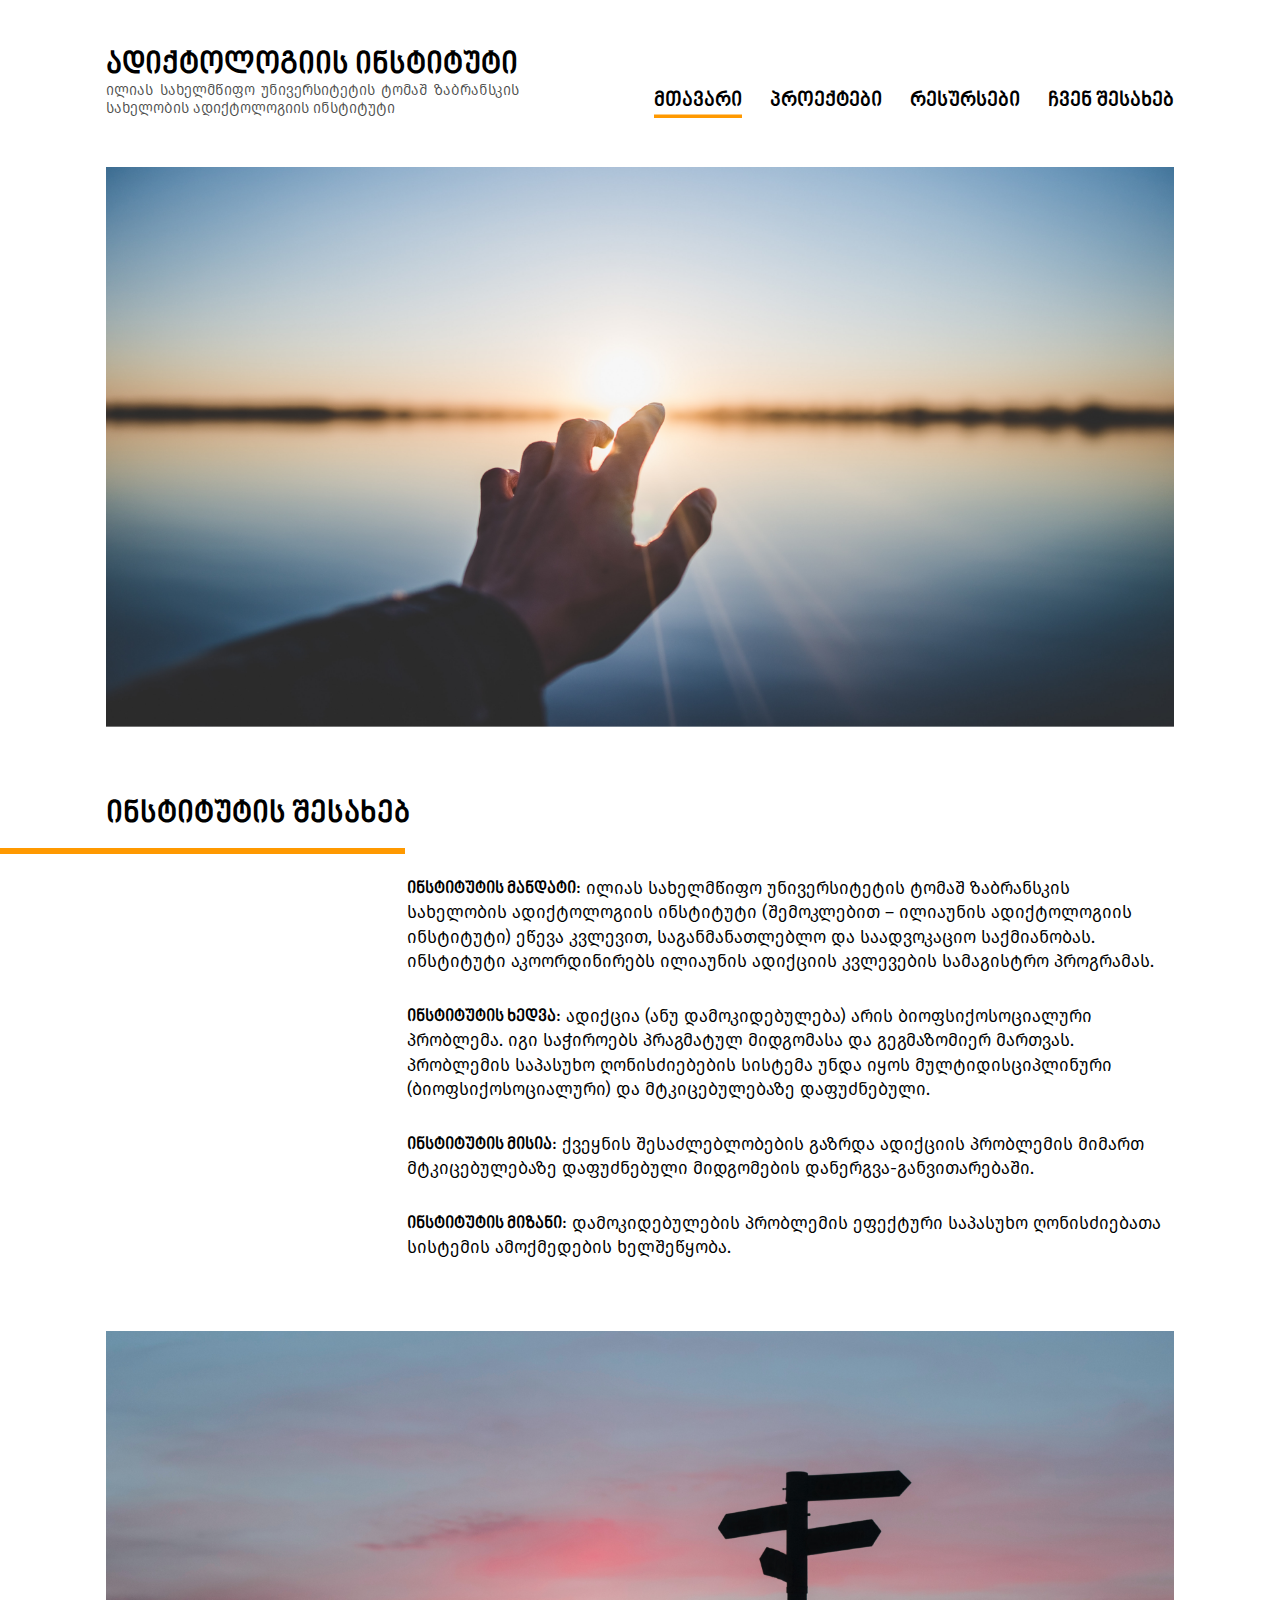
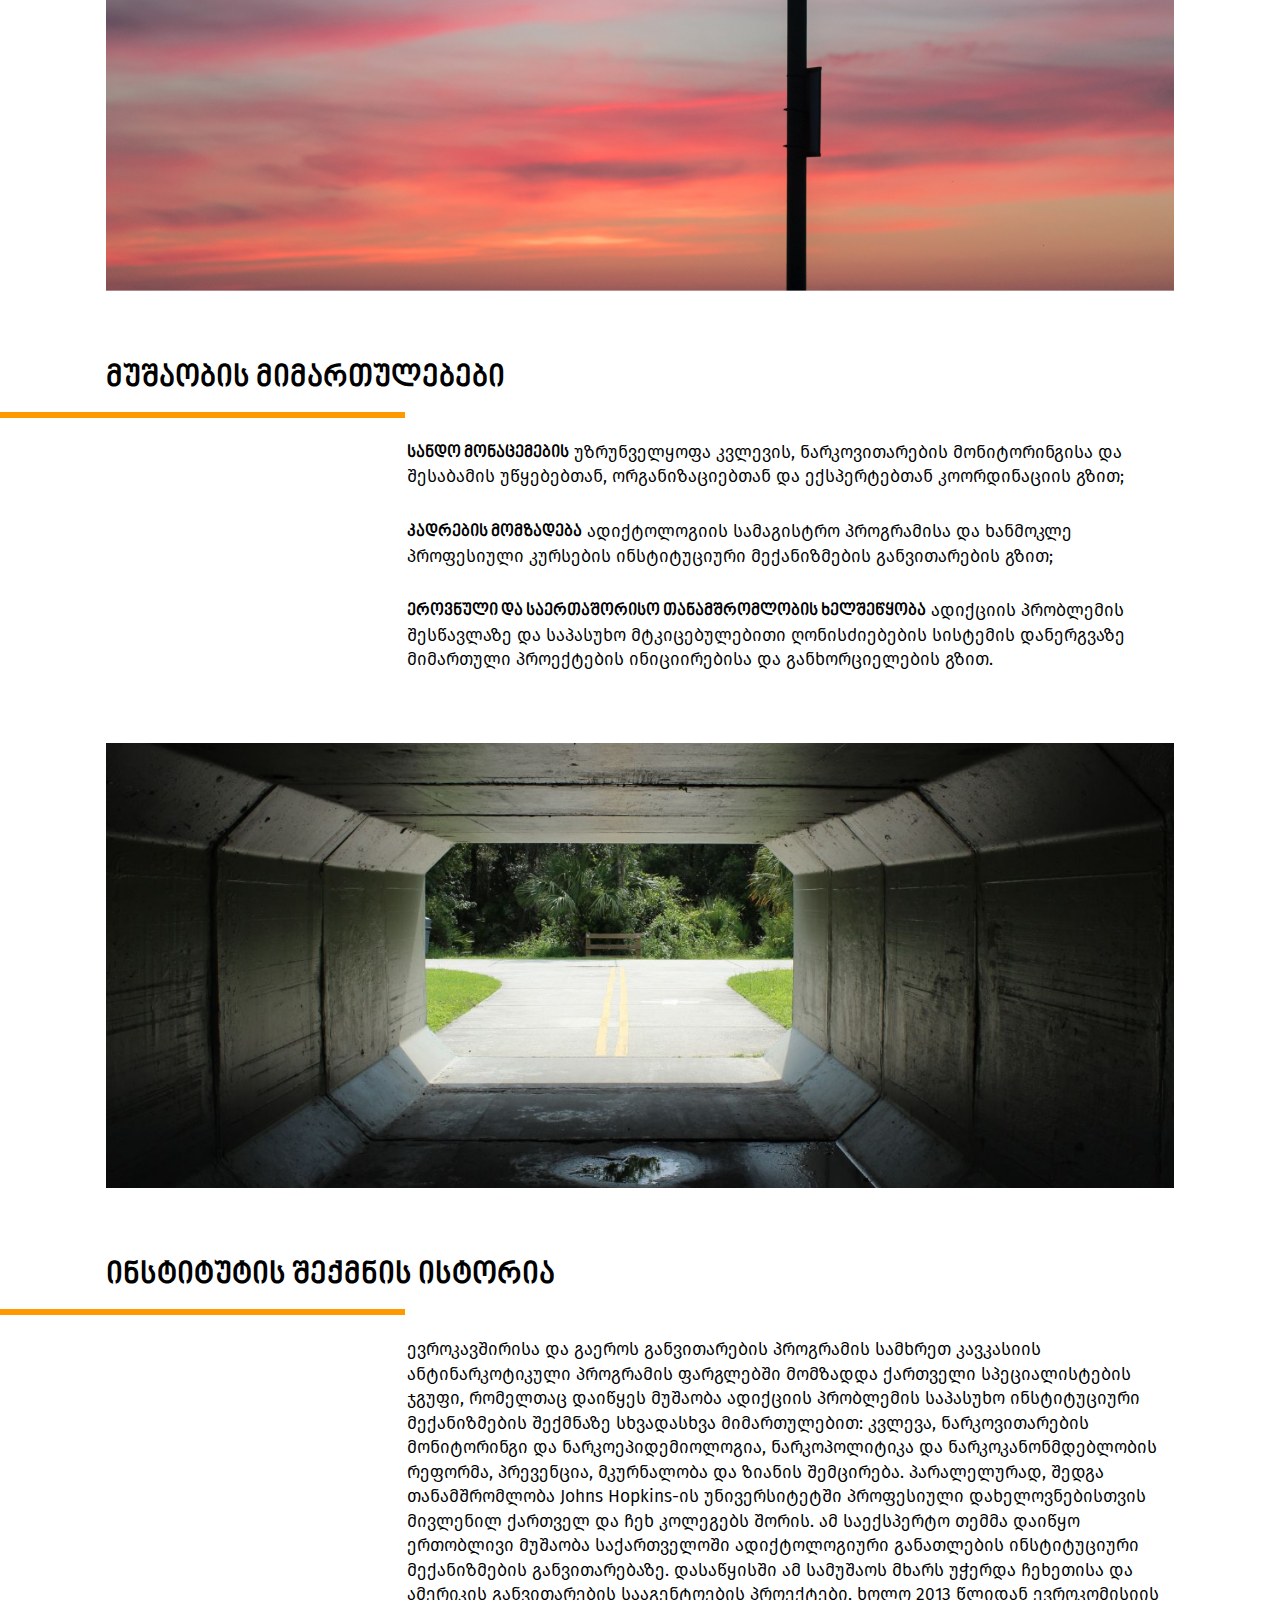
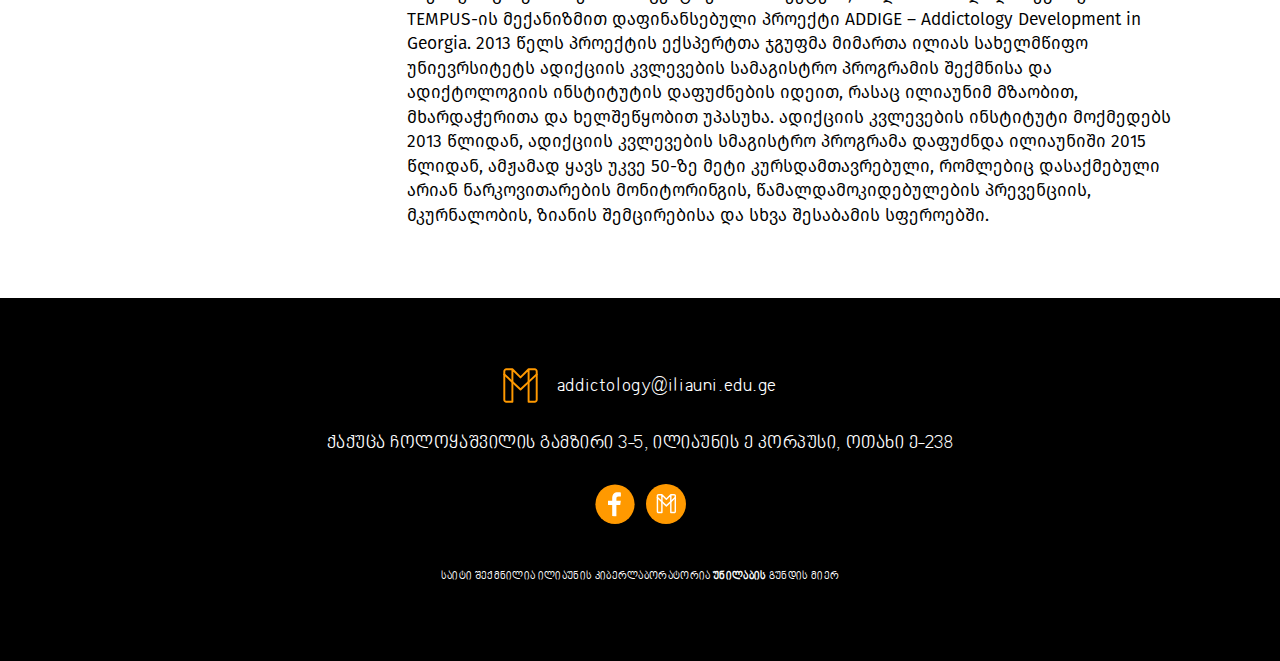
<file: index.html>
<!DOCTYPE html>
<html lang="en">
  <head>
    <meta charset="UTF-8" />
    <meta name="viewport" content="width=device-width, initial-scale=1.0" />
    <title>Addictions Studies</title>
    <link rel="stylesheet" href="./styles/css/global.css" />
    <script src="./js/script.js" type="module" defer></script>
  </head>
  <body>
    <div class="container">
      <header>
        <div class="header-title-box">
          <h2>ადიქტოლოგიის ინსტიტუტი</h2>
          <p>
            ილიას სახელმწიფო უნივერსიტეტის ტომაშ ზაბრანსკის სახელობის
            ადიქტოლოგიის ინსტიტუტი
          </p>
        </div>
        <nav class="header-nav">
          <ul class="header-nav-box">
            <li><a href="#" class="active">მთავარი</a></li>
            <li><a href="pages/proeqtebi.html">პროექტები</a></li>
            <li><a href="pages/resursebi.html">რესურსები</a></li>
            <li><a href="pages/chvenShesaxeb.html">ჩვენ შესახებ</a></li>
          </ul>
        </nav>

        <button class="btn-mobile-nav">
          <img
            src="images/icons/menu.svg"
            alt="Menu Icon"
            class="icon-mobile-nav menu"
          />
          <img
            src="images/icons/close.svg"
            alt="Close Icon"
            class="icon-mobile-nav close"
          />
        </button>
      </header>

      <main>
        <div class="main-container">
          <img src="images/mainPage/01-main.png" alt="marc-olivier-jodoin-TStNU7H4UEE-unsplash 1" />
          <div class="main-box">
            <h2 class="main-box-subtitle">ინსტიტუტის შესახებ</h2>
            <div class="main-box-line"></div>
            <div class="main-box-texts">
              <div class="main-box-texts-el">
                <p>
                  <span colon=":">ინსტიტუტის მანდატი</span> ილიას სახელმწიფო
                  უნივერსიტეტის ტომაშ ზაბრანსკის სახელობის ადიქტოლოგიის
                  ინსტიტუტი (შემოკლებით – ილიაუნის ადიქტოლოგიის ინსტიტუტი) ეწევა
                  კვლევით, საგანმანათლებლო და საადვოკაციო საქმიანობას. ინსტიტუტი
                  აკოორდინირებს ილიაუნის ადიქციის კვლევების სამაგისტრო
                  პროგრამას.
                </p>
              </div>
              <div class="main-box-texts-el">
                <p>
                  <span colon=":">ინსტიტუტის ხედვა</span> ადიქცია (ანუ
                  დამოკიდებულება) არის ბიოფსიქოსოციალური პრობლემა. იგი საჭიროებს
                  პრაგმატულ მიდგომასა და გეგმაზომიერ მართვას. პრობლემის საპასუხო
                  ღონისძიებების სისტემა უნდა იყოს მულტიდისციპლინური
                  (ბიოფსიქოსოციალური) და მტკიცებულებაზე დაფუძნებული.
                </p>
              </div>
              <div class="main-box-texts-el">
                <p>
                  <span colon=":">ინსტიტუტის მისია</span> ქვეყნის
                  შესაძლებლობების გაზრდა ადიქციის პრობლემის მიმართ
                  მტკიცებულებაზე დაფუძნებული მიდგომების დანერგვა-განვითარებაში.
                </p>
              </div>
              <div class="main-box-texts-el">
                <p>
                  <span colon=":">ინსტიტუტის მიზანი</span> დამოკიდებულების
                  პრობლემის ეფექტური საპასუხო ღონისძიებათა სისტემის ამოქმედების
                  ხელშეწყობა.
                </p>
              </div>
            </div>
          </div>
        </div>

        <div class="main-container">
          <img src="images/mainPage/02-main.png" alt="javier-allegue-barros-C7B-ExXpOIE-unsplash 1" />
          <div class="main-box">
            <h2 class="main-box-subtitle">მუშაობის მიმართულებები</h2>
            <div class="main-box-line"></div>
            <div class="main-box-texts">
              <div class="main-box-texts-el">
                <p>
                  <span>სანდო მონაცემების</span> უზრუნველყოფა კვლევის,
                  ნარკოვითარების მონიტორინგისა და შესაბამის უწყებებთან,
                  ორგანიზაციებთან და ექსპერტებთან კოორდინაციის გზით;
                </p>
              </div>
              <div class="main-box-texts-el">
                <p>
                  <span>კადრების მომზადება</span> ადიქტოლოგიის სამაგისტრო
                  პროგრამისა და ხანმოკლე პროფესიული კურსების ინსტიტუციური
                  მექანიზმების განვითარების გზით;
                </p>
              </div>
              <div class="main-box-texts-el">
                <p>
                  <span
                    >ეროვნული და საერთაშორისო თანამშრომლობის ხელშეწყობა</span
                  >
                  ადიქციის პრობლემის შესწავლაზე და საპასუხო მტკიცებულებითი
                  ღონისძიებების სისტემის დანერგვაზე მიმართული პროექტების
                  ინიციირებისა და განხორციელების გზით.
                </p>
              </div>
            </div>
          </div>
        </div>

        <div class="main-container">
          <img src="images/mainPage/03-main.png" alt="don-shetterly-vyzkzvk7qtw-unsplash 1" />
          <div class="main-box">
            <h2 class="main-box-subtitle">ინსტიტუტის შექმნის ისტორია</h2>
            <div class="main-box-line"></div>
            <div class="main-box-texts">
              <div class="main-box-texts-el">
                <p>
                  ევროკავშირისა და გაეროს განვითარების პროგრამის სამხრეთ
                  კავკასიის ანტინარკოტიკული პროგრამის ფარგლებში მომზადდა
                  ქართველი სპეციალისტების ჯგუფი, რომელთაც დაიწყეს მუშაობა
                  ადიქციის პრობლემის საპასუხო ინსტიტუციური მექანიზმების შექმნაზე
                  სხვადასხვა მიმართულებით: კვლევა, ნარკოვითარების მონიტორინგი და
                  ნარკოეპიდემიოლოგია, ნარკოპოლიტიკა და ნარკოკანონმდებლობის
                  რეფორმა, პრევენცია, მკურნალობა და ზიანის შემცირება.
                  პარალელურად, შედგა თანამშრომლობა Johns Hopkins-ის
                  უნივერსიტეტში პროფესიული დახელოვნებისთვის მივლენილ ქართველ და
                  ჩეხ კოლეგებს შორის. ამ საექსპერტო თემმა დაიწყო ერთობლივი
                  მუშაობა საქართველოში ადიქტოლოგიური განათლების ინსტიტუციური
                  მექანიზმების განვითარებაზე. დასაწყისში ამ სამუშაოს მხარს
                  უჭერდა ჩეხეთისა და ამერიკის განვითარების სააგენტოების
                  პროექტები, ხოლო 2013 წლიდან ევროკომისიის TEMPUS-ის მექანიზმით
                  დაფინანსებული პროექტი ADDIGE – Addictology Development in
                  Georgia. 2013 წელს პროექტის ექსპერტთა ჯგუფმა მიმართა ილიას
                  სახელმწიფო უნიევრსიტეტს ადიქციის კვლევების სამაგისტრო
                  პროგრამის შექმნისა და ადიქტოლოგიის ინსტიტუტის დაფუძნების
                  იდეით, რასაც ილიაუნიმ მზაობით, მხარდაჭერითა და ხელშეწყობით
                  უპასუხა. ადიქციის კვლევების ინსტიტუტი მოქმედებს 2013 წლიდან,
                  ადიქციის კვლევების სმაგისტრო პროგრამა დაფუძნდა ილიაუნიში 2015
                  წლიდან, ამჟამად ყავს უკვე 50-ზე მეტი კურსდამთავრებული,
                  რომლებიც დასაქმებული არიან ნარკოვითარების მონიტორინგის,
                  წამალდამოკიდებულების პრევენციის, მკურნალობის, ზიანის
                  შემცირებისა და სხვა შესაბამის სფეროებში.
                </p>
              </div>
            </div>
          </div>
        </div>
      </main>
      <footer>
        <div class="mail-box">
          <img
            src="images/icons/01-mail.svg"
            class="mailLogo1"
            alt="Mail icon"
          />
          <p class="mail">addictology@iliauni.edu.ge</p>
        </div>
        <p class="address">
          ქაქუცა ჩოლოყაშვილის გამზირი 3-5, ილიაუნის ე კორპუსი, ოთახი ე-238
        </p>
        <div class="icons-box">
          <a href="https://www.facebook.com/WordPress/" target="_blank">
            <img
              src="images/icons/facebook.svg"
              class="fbLogo img-fixed"
              alt="Facebook icon"
            />
          </a>
          <a href="mailto:addictology@iliauni.edu.ge">
            <img
              src="images/icons/02-mail.svg"
              class="mailLogo2"
              alt="Mail icon"
            />
          </a>
        </div>
        <p class="sub-text">
          საიტი შექმნილია ილიაუნის კიბერლაბორატორია
          <a href="http://unilab.iliauni.edu.ge/" target="_blank">უნილაბის</a>
          გუნდის მიერ
        </p>
      </footer>
    </div>
  </body>
</html>
</file>
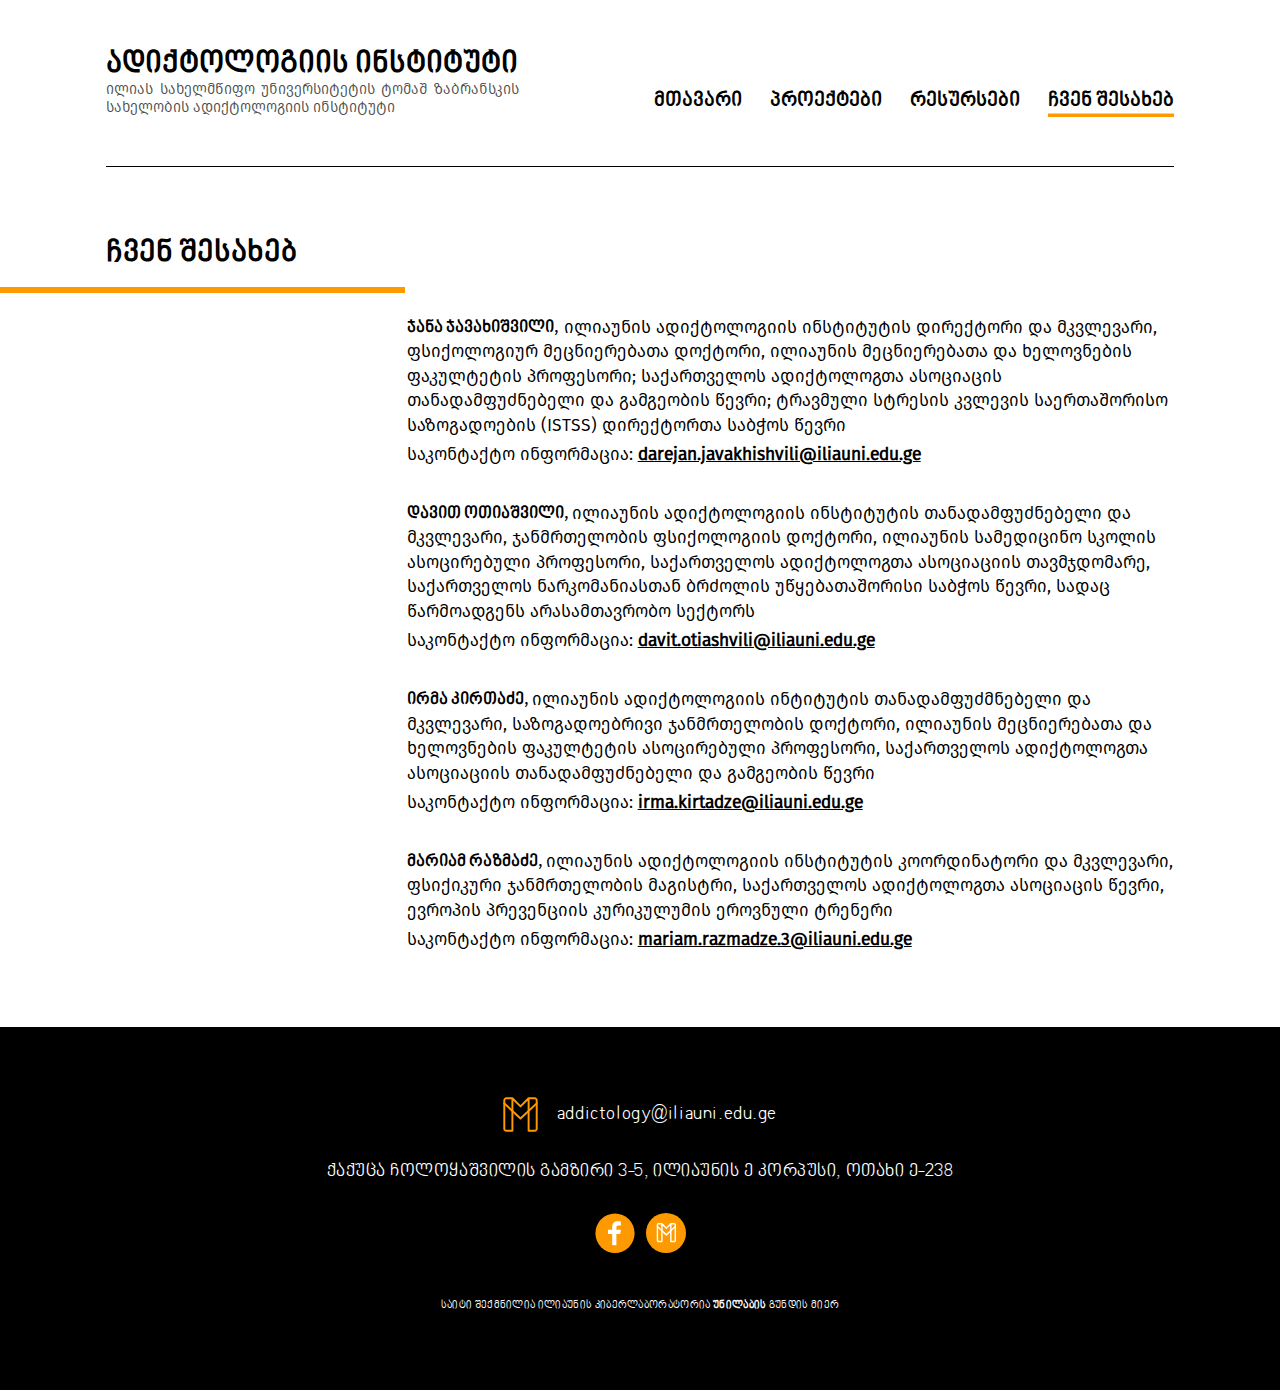
<file: pages/chvenShesaxeb.html>
<!DOCTYPE html>
<html lang="en">
  <head>
    <meta charset="UTF-8" />
    <meta name="viewport" content="width=device-width, initial-scale=1.0" />
    <title>Adiction Studies - ჩვენ შესახებ</title>
    <link rel="stylesheet" href="../styles/css/global.css" />
    <script src="../js/script.js" type="module" defer></script>
  </head>
  <body>
    <div class="container">
      <header class="border">
        <div class="header-title-box">
          <h2>ადიქტოლოგიის ინსტიტუტი</h2>
          <p>
            ილიას სახელმწიფო უნივერსიტეტის ტომაშ ზაბრანსკის სახელობის
            ადიქტოლოგიის ინსტიტუტი
          </p>
        </div>
        <nav class="header-nav">
          <ul class="header-nav-box">
            <li><a href="../index.html">მთავარი</a></li>
            <li><a href="./proeqtebi.html">პროექტები</a></li>
            <li><a href="./resursebi.html">რესურსები</a></li>
            <li><a href="#" class="active">ჩვენ შესახებ</a></li>
          </ul>
        </nav>

        <button class="btn-mobile-nav">
          <img
            src="../images/icons/menu.svg"
            alt="Menu Icon"
            class="icon-mobile-nav menu"
          />
          <img
            src="../images/icons/close.svg"
            alt="Close Icon"
            class="icon-mobile-nav close"
          />
        </button>
      </header>

      <main>
        <div class="main-container">
          <div class="main-box">
            <h2 class="main-box-subtitle">ჩვენ შესახებ</h2>
            <div class="main-box-line"></div>
            <div class="main-box-texts">
              <div class="main-box-texts-el">
                <p>
                  <span>ჯანა ჯავახიშვილი,</span>
                  ილიაუნის ადიქტოლოგიის ინსტიტუტის დირექტორი და მკვლევარი,
                  ფსიქოლოგიურ მეცნიერებათა დოქტორი, ილიაუნის მეცნიერებათა და
                  ხელოვნების ფაკულტეტის პროფესორი; საქართველოს ადიქტოლოგთა
                  ასოციაცის თანადამფუძნებელი და გამგეობის წევრი; ტრავმული
                  სტრესის კვლევის საერთაშორისო საზოგადოების (ISTSS) დირექტორთა
                  საბჭოს წევრი <br />
                  საკონტაქტო ინფორმაცია:
                  <a href="mailto:darejan.javakhishvili@iliauni.edu.ge"
                    >darejan.javakhishvili@iliauni.edu.ge</a
                  >
                </p>
              </div>
              <div class="main-box-texts-el">
                <p>
                  <span>დავით ოთიაშვილი, </span>
                  ილიაუნის ადიქტოლოგიის ინსტიტუტის თანადამფუძნებელი და
                  მკვლევარი, ჯანმრთელობის ფსიქოლოგიის დოქტორი, ილიაუნის
                  სამედიცინო სკოლის ასოცირებული პროფესორი, საქართველოს
                  ადიქტოლოგთა ასოციაციის თავმჯდომარე, საქართველოს ნარკომანიასთან
                  ბრძოლის უწყებათაშორისი საბჭოს წევრი, სადაც წარმოადგენს
                  არასამთავრობო სექტორს <br />
                  საკონტაქტო ინფორმაცია:
                  <a href="mailto:davit.otiashvili@iliauni.edu.ge"
                    >davit.otiashvili@iliauni.edu.ge</a
                  >
                </p>
              </div>
              <div class="main-box-texts-el">
                <p>
                  <span>ირმა კირთაძე, </span>
                  ილიაუნის ადიქტოლოგიის ინტიტუტის თანადამფუძმნებელი და
                  მკვლევარი, საზოგადოებრივი ჯანმრთელობის დოქტორი, ილიაუნის
                  მეცნიერებათა და ხელოვნების ფაკულტეტის ასოცირებული პროფესორი,
                  საქართველოს ადიქტოლოგთა ასოციაციის თანადამფუძნებელი და
                  გამგეობის წევრი <br />საკონტაქტო ინფორმაცია:
                  <a href="mailto:irma.kirtadze@iliauni.edu.ge"
                    >irma.kirtadze@iliauni.edu.ge</a
                  >
                </p>
              </div>
              <div class="main-box-texts-el">
                <p>
                  <span>მარიამ რაზმაძე, </span>
                  ილიაუნის ადიქტოლოგიის ინსტიტუტის კოორდინატორი და მკვლევარი,
                  ფსიქიკური ჯანმრთელობის მაგისტრი, საქართველოს ადიქტოლოგთა
                  ასოციაცის წევრი, ევროპის პრევენციის კურიკულუმის ეროვნული
                  ტრენერი <br />
                  საკონტაქტო ინფორმაცია:
                  <a href="mailto:mariam.razmadze.3@iliauni.edu.ge"
                    >mariam.razmadze.3@iliauni.edu.ge</a
                  >
                </p>
              </div>
            </div>
          </div>
        </div>
      </main>

      <footer>
        <div class="mail-box">
          <img
            src="../images/icons/01-mail.svg"
            class="mailLogo1"
            alt="Mail icon"
          />
          <p class="mail">addictology@iliauni.edu.ge</p>
        </div>
        <p class="address">
          ქაქუცა ჩოლოყაშვილის გამზირი 3-5, ილიაუნის ე კორპუსი, ოთახი ე-238
        </p>
        <div class="icons-box">
          <a href="https://www.facebook.com/WordPress/" target="_blank">
            <img
              src="../images/icons/facebook.svg"
              class="fbLogo img-fixed"
              alt="Facebook icon"
            />
          </a>
          <a href="mailto:addictology@iliauni.edu.ge">
            <img
              src="../images/icons/02-mail.svg"
              class="mailLogo2"
              alt="Mail icon"
            />
          </a>
        </div>
        <p class="sub-text">
          საიტი შექმნილია ილიაუნის კიბერლაბორატორია
          <a href="http://unilab.iliauni.edu.ge/" target="_blank">უნილაბის</a>
          გუნდის მიერ
        </p>
      </footer>
    </div>
  </body>
</html>
</file>
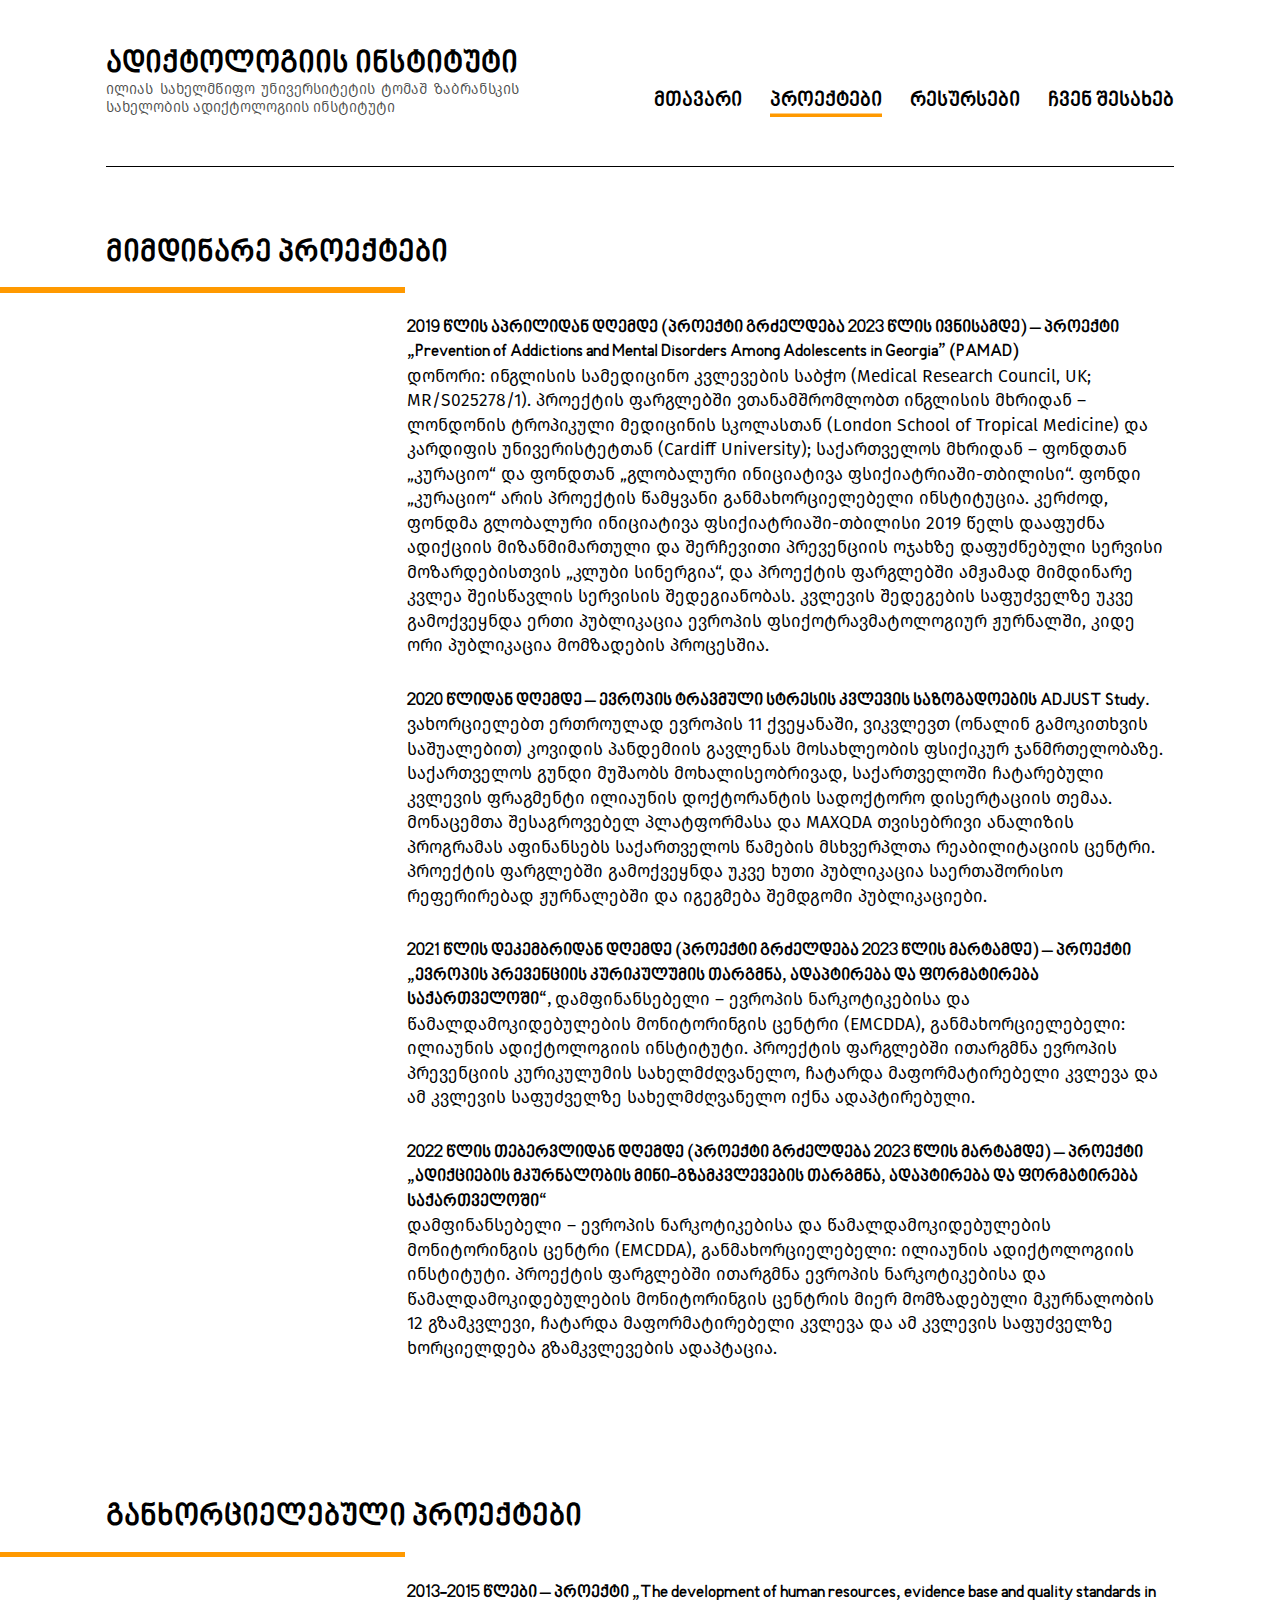
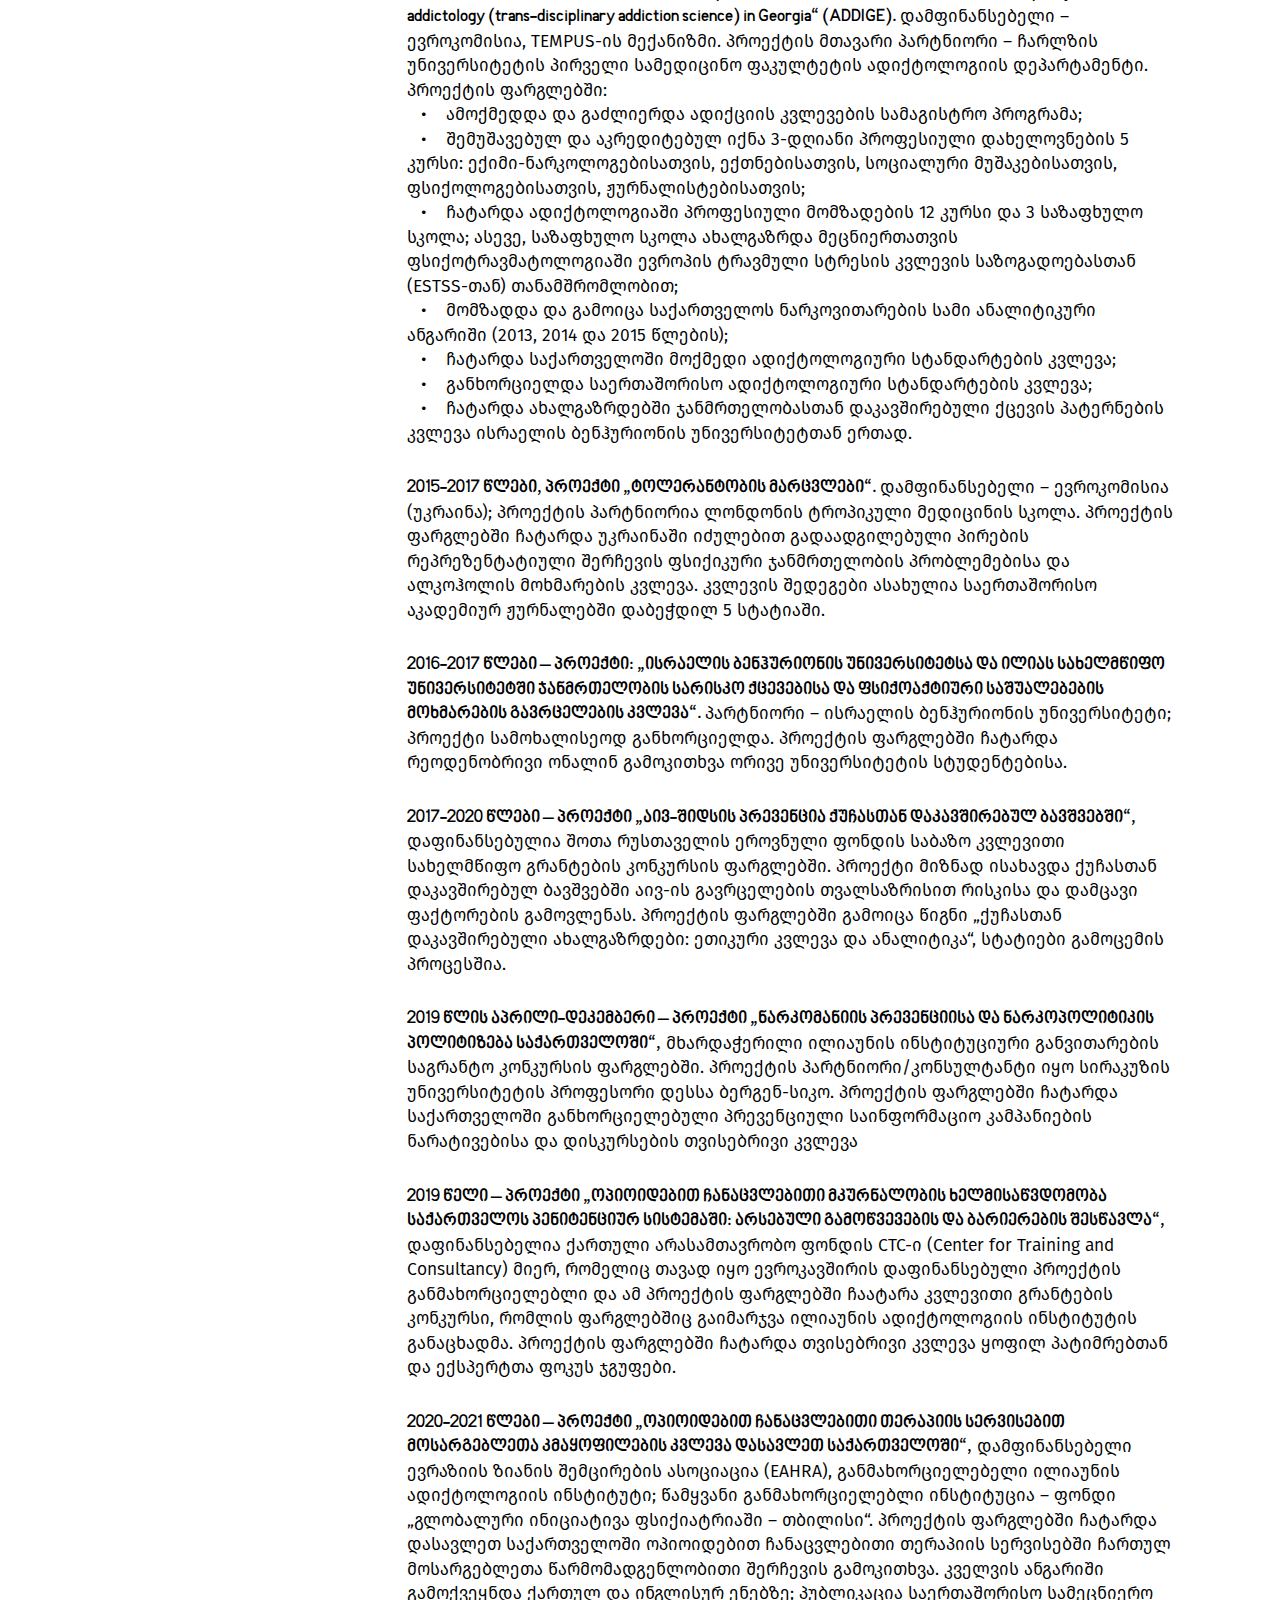
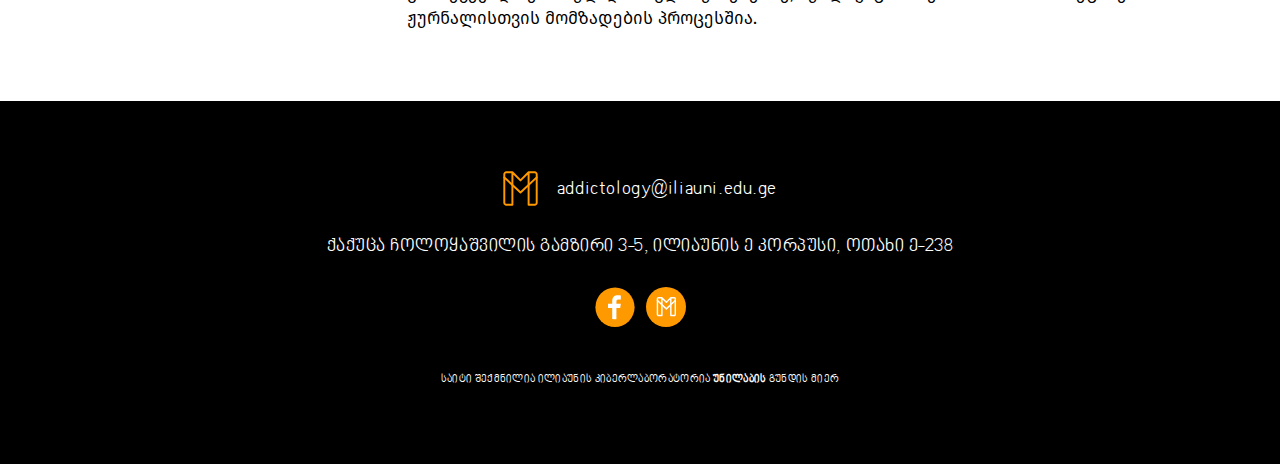
<file: pages/proeqtebi.html>
<!DOCTYPE html>
<html lang="en">
  <head>
    <meta charset="UTF-8" />
    <meta name="viewport" content="width=device-width, initial-scale=1.0" />
    <title>Adiction Studies - პროექტები</title>
    <link rel="stylesheet" href="../styles/css/global.css" />
    <script src="../js/script.js" type="module" defer></script>
  </head>
  <body>
    <div class="container">
      <header class="border">
        <div class="header-title-box">
          <h2>ადიქტოლოგიის ინსტიტუტი</h2>
          <p>
            ილიას სახელმწიფო უნივერსიტეტის ტომაშ ზაბრანსკის სახელობის
            ადიქტოლოგიის ინსტიტუტი
          </p>
        </div>
        <nav class="header-nav">
          <ul class="header-nav-box">
            <li><a href="../index.html">მთავარი</a></li>
            <li><a href="#" class="active">პროექტები</a></li>
            <li><a href="./resursebi.html">რესურსები</a></li>
            <li><a href="./chvenShesaxeb.html">ჩვენ შესახებ</a></li>
          </ul>
        </nav>

        <button class="btn-mobile-nav">
          <img
            src="../images/icons/menu.svg"
            alt="Menu Icon"
            class="icon-mobile-nav menu"
          />
          <img
            src="../images/icons/close.svg"
            alt="Close Icon"
            class="icon-mobile-nav close"
          />
        </button>
      </header>

      <main>
        <div class="main-container">
          <div class="main-box">
            <h2 class="main-box-subtitle">მიმდინარე პროექტები</h2>
            <div class="main-box-line"></div>
            <div class="main-box-texts">
              <div class="main-box-texts-el">
                <p>
                  <span
                    >2019 წლის აპრილიდან დღემდე (პროექტი გრძელდება 2023 წლის
                    ივნისამდე) – პროექტი „Prevention of Addictions and Mental
                    Disorders Among Adolescents in Georgia” (PAMAD)</span
                  >
                  <br />
                  დონორი: ინგლისის სამედიცინო კვლევების საბჭო (Medical Research
                  Council, UK; MR/S025278/1). პროექტის ფარგლებში ვთანამშრომლობთ
                  ინგლისის მხრიდან – ლონდონის ტროპიკული მედიცინის სკოლასთან
                  (London School of Tropical Medicine) და კარდიფის
                  უნივერისტეტთან (Cardiff University); საქართველოს მხრიდან –
                  ფონდთან „კურაციო“ და ფონდთან „გლობალური ინიციატივა
                  ფსიქიატრიაში-თბილისი“. ფონდი „კურაციო“ არის პროექტის წამყვანი
                  განმახორციელებელი ინსტიტუცია. კერძოდ, ფონდმა გლობალური
                  ინიციატივა ფსიქიატრიაში-თბილისი 2019 წელს დააფუძნა ადიქციის
                  მიზანმიმართული და შერჩევითი პრევენციის ოჯახზე დაფუძნებული
                  სერვისი მოზარდებისთვის „კლუბი სინერგია“, და პროექტის ფარგლებში
                  ამჟამად მიმდინარე კვლეა შეისწავლის სერვისის შედეგიანობას.
                  კვლევის შედეგების საფუძველზე უკვე გამოქვეყნდა ერთი პუბლიკაცია
                  ევროპის ფსიქოტრავმატოლოგიურ ჟურნალში, კიდე ორი პუბლიკაცია
                  მომზადების პროცესშია.
                </p>
              </div>
              <div class="main-box-texts-el">
                <p>
                  <span
                    >2020 წლიდან დღემდე – ევროპის ტრავმული სტრესის კვლევის
                    საზოგადოების ADJUST Study.
                  </span>
                  <br />ვახორციელებთ ერთროულად ევროპის 11 ქვეყანაში, ვიკვლევთ
                  (ონალინ გამოკითხვის საშუალებით) კოვიდის პანდემიის გავლენას
                  მოსახლეობის ფსიქიკურ ჯანმრთელობაზე. საქართველოს გუნდი მუშაობს
                  მოხალისეობრივად, საქართველოში ჩატარებული კვლევის ფრაგმენტი
                  ილიაუნის დოქტორანტის სადოქტორო დისერტაციის თემაა. მონაცემთა
                  შესაგროვებელ პლატფორმასა და MAXQDA თვისებრივი ანალიზის
                  პროგრამას აფინანსებს საქართველოს წამების მსხვერპლთა
                  რეაბილიტაციის ცენტრი. პროექტის ფარგლებში გამოქვეყნდა უკვე ხუთი
                  პუბლიკაცია საერთაშორისო რეფერირებად ჟურნალებში და იგეგმება
                  შემდგომი პუბლიკაციები.
                </p>
              </div>
              <div class="main-box-texts-el">
                <p>
                  <span
                    >2021 წლის დეკემბრიდან დღემდე (პროექტი გრძელდება 2023 წლის
                    მარტამდე) – პროექტი „ევროპის პრევენციის კურიკულუმის თარგმნა,
                    ადაპტირება და ფორმატირება საქართველოში“,
                  </span>
                  დამფინანსებელი – ევროპის ნარკოტიკებისა და წამალდამოკიდებულების
                  მონიტორინგის ცენტრი (EMCDDA), განმახორციელებელი: ილიაუნის
                  ადიქტოლოგიის ინსტიტუტი. პროექტის ფარგლებში ითარგმნა ევროპის
                  პრევენციის კურიკულუმის სახელმძღვანელო, ჩატარდა მაფორმატირებელი
                  კვლევა და ამ კვლევის საფუძველზე სახელმძღვანელო იქნა
                  ადაპტირებული.
                </p>
              </div>
              <div class="main-box-texts-el">
                <p>
                  <span
                    >2022 წლის თებერვლიდან დღემდე (პროექტი გრძელდება 2023 წლის
                    მარტამდე) – პროექტი „ადიქციების მკურნალობის
                    მინი-გზამკვლევების თარგმნა, ადაპტირება და ფორმატირება
                    საქართველოში“
                  </span>
                  <br />
                  დამფინანსებელი – ევროპის ნარკოტიკებისა და წამალდამოკიდებულების
                  მონიტორინგის ცენტრი (EMCDDA), განმახორციელებელი: ილიაუნის
                  ადიქტოლოგიის ინსტიტუტი. პროექტის ფარგლებში ითარგმნა ევროპის
                  ნარკოტიკებისა და წამალდამოკიდებულების მონიტორინგის ცენტრის
                  მიერ მომზადებული მკურნალობის 12 გზამკვლევი, ჩატარდა
                  მაფორმატირებელი კვლევა და ამ კვლევის საფუძველზე ხორციელდება
                  გზამკვლევების ადაპტაცია.
                </p>
              </div>
            </div>
          </div>
        </div>

        <div class="main-container">
          <div class="main-box">
            <h2 class="main-box-subtitle">განხორციელებული პროექტები</h2>
            <div class="main-box-line"></div>
            <div class="main-box-texts">
              <div class="main-box-texts-el">
                <p>
                  <span
                    >2013-2015 წლები – პროექტი „The development of human
                    resources, evidence base and quality standards in
                    addictology (trans-disciplinary addiction science) in
                    Georgia“ (ADDIGE).
                  </span>
                  დამფინანსებელი – ევროკომისია, TEMPUS-ის მექანიზმი. პროექტის
                  მთავარი პარტნიორი – ჩარლზის უნივერსიტეტის პირველი სამედიცინო
                  ფაკულტეტის ადიქტოლოგიის დეპარტამენტი. პროექტის ფარგლებში:
                </p>
                <ul>
                  <li>
                    ამოქმედდა და გაძლიერდა ადიქციის კვლევების სამაგისტრო
                    პროგრამა;
                  </li>
                  <li>
                    შემუშავებულ და აკრედიტებულ იქნა 3-დღიანი პროფესიული
                    დახელოვნების 5 კურსი: ექიმი-ნარკოლოგებისათვის,
                    ექთნებისათვის, სოციალური მუშაკებისათვის, ფსიქოლოგებისათვის,
                    ჟურნალისტებისათვის;
                  </li>
                  <li>
                    ჩატარდა ადიქტოლოგიაში პროფესიული მომზადების 12 კურსი და 3
                    საზაფხულო სკოლა; ასევე, საზაფხულო სკოლა ახალგაზრდა
                    მეცნიერთათვის ფსიქოტრავმატოლოგიაში ევროპის ტრავმული სტრესის
                    კვლევის საზოგადოებასთან (ESTSS-თან) თანამშრომლობით;
                  </li>
                  <li>
                    მომზადდა და გამოიცა საქართველოს ნარკოვითარების სამი
                    ანალიტიკური ანგარიში (2013, 2014 და 2015 წლების);
                  </li>
                  <li>
                    ჩატარდა საქართველოში მოქმედი ადიქტოლოგიური სტანდარტების
                    კვლევა;
                  </li>
                  <li>
                    განხორციელდა საერთაშორისო ადიქტოლოგიური სტანდარტების კვლევა;
                  </li>
                  <li>
                    ჩატარდა ახალგაზრდებში ჯანმრთელობასთან დაკავშირებული ქცევის
                    პატერნების კვლევა ისრაელის ბენჰურიონის უნივერსიტეტთან ერთად.
                  </li>
                </ul>
              </div>
              <div class="main-box-texts-el">
                <p>
                  <span
                    >2015-2017 წლები, პროექტი „ტოლერანტობის მარცვლები“.
                  </span>
                  დამფინანსებელი – ევროკომისია (უკრაინა); პროექტის პარტნიორია
                  ლონდონის ტროპიკული მედიცინის სკოლა. პროექტის ფარგლებში ჩატარდა
                  უკრაინაში იძულებით გადაადგილებული პირების რეპრეზენტატიული
                  შერჩევის ფსიქიკური ჯანმრთელობის პრობლემებისა და ალკოჰოლის
                  მოხმარების კვლევა. კვლევის შედეგები ასახულია საერთაშორისო
                  აკადემიურ ჟურნალებში დაბეჭდილ 5 სტატიაში.
                </p>
              </div>
              <div class="main-box-texts-el">
                <p>
                  <span
                    >2016-2017 წლები – პროექტი: „ისრაელის ბენჰურიონის
                    უნივერსიტეტსა და ილიას სახელმწიფო უნივერსიტეტში ჯანმრთელობის
                    სარისკო ქცევებისა და ფსიქოაქტიური საშუალებების მოხმარების
                    გავრცელების კვლევა“.
                  </span>
                  პარტნიორი – ისრაელის ბენჰურიონის უნივერსიტეტი; პროექტი
                  სამოხალისეოდ განხორციელდა. პროექტის ფარგლებში ჩატარდა
                  რეოდენობრივი ონალინ გამოკითხვა ორივე უნივერსიტეტის
                  სტუდენტებისა.
                </p>
              </div>
              <div class="main-box-texts-el">
                <p>
                  <span
                    >2017-2020 წლები – პროექტი „აივ-შიდსის პრევენცია ქუჩასთან
                    დაკავშირებულ ბავშვებში“,
                  </span>
                  დაფინანსებულია შოთა რუსთაველის ეროვნული ფონდის საბაზო კვლევითი
                  სახელმწიფო გრანტების კონკურსის ფარგლებში. პროექტი მიზნად
                  ისახავდა ქუჩასთან დაკავშირებულ ბავშვებში აივ-ის გავრცელების
                  თვალსაზრისით რისკისა და დამცავი ფაქტორების გამოვლენას.
                  პროექტის ფარგლებში გამოიცა წიგნი „ქუჩასთან დაკავშირებული
                  ახალგაზრდები: ეთიკური კვლევა და ანალიტიკა“, სტატიები გამოცემის
                  პროცესშია.
                </p>
              </div>
              <div class="main-box-texts-el">
                <p>
                  <span
                    >2019 წლის აპრილი-დეკემბერი – პროექტი „ნარკომანიის
                    პრევენციისა და ნარკოპოლიტიკის პოლიტიზება
                    საქართველოში“,</span
                  >
                  მხარდაჭერილი ილიაუნის ინსტიტუციური განვითარების საგრანტო
                  კონკურსის ფარგლებში. პროექტის პარტნიორი/კონსულტანტი იყო
                  სირაკუზის უნივერსიტეტის პროფესორი დესსა ბერგენ-სიკო. პროექტის
                  ფარგლებში ჩატარდა საქართველოში განხორციელებული პრევენციული
                  საინფორმაციო კამპანიების ნარატივებისა და დისკურსების
                  თვისებრივი კვლევა
                </p>
              </div>
              <div class="main-box-texts-el">
                <p>
                  <span
                    >2019 წელი – პროექტი „ოპიოიდებით ჩანაცვლებითი მკურნალობის
                    ხელმისაწვდომობა საქართველოს პენიტენციურ სისტემაში: არსებული
                    გამოწვევების და ბარიერების შესწავლა“,</span
                  >
                  დაფინანსებელია ქართული არასამთავრობო ფონდის CTC-ი (Center for
                  Training and Consultancy) მიერ, რომელიც თავად იყო ევროკავშირის
                  დაფინანსებული პროექტის განმახორციელებლი და ამ პროექტის
                  ფარგლებში ჩაატარა კვლევითი გრანტების კონკურსი, რომლის
                  ფარგლებშიც გაიმარჯვა ილიაუნის ადიქტოლოგიის ინსტიტუტის
                  განაცხადმა. პროექტის ფარგლებში ჩატარდა თვისებრივი კვლევა ყოფილ
                  პატიმრებთან და ექსპერტთა ფოკუს ჯგუფები.
                </p>
              </div>
              <div class="main-box-texts-el">
                <p>
                  <span
                    >2020-2021 წლები – პროექტი „ოპიოიდებით ჩანაცვლებითი თერაპიის
                    სერვისებით მოსარგებლეთა კმაყოფილების კვლევა დასავლეთ
                    საქართველოში“,</span
                  >
                  დამფინანსებელი ევრაზიის ზიანის შემცირების ასოციაცია (EAHRA),
                  განმახორციელებელი ილიაუნის ადიქტოლოგიის ინსტიტუტი; წამყვანი
                  განმახორციელებლი ინსტიტუცია – ფონდი „გლობალური ინიციატივა
                  ფსიქიატრიაში – თბილისი“. პროექტის ფარგლებში ჩატარდა დასავლეთ
                  საქართველოში ოპიოიდებით ჩანაცვლებითი თერაპიის სერვისებში
                  ჩართულ მოსარგებლეთა წარმომადგენლობითი შერჩევის გამოკითხვა.
                  კველვის ანგარიში გამოქვეყნდა ქართულ და ინგლისურ ენებზე;
                  პუბლიკაცია საერთაშორისო სამეცნიერო ჟურნალისთვის მომზადების
                  პროცესშია.
                </p>
              </div>
            </div>
          </div>
        </div>
      </main>

      <footer>
        <div class="mail-box">
          <img
            src="../images/icons/01-mail.svg"
            class="mailLogo1"
            alt="Mail icon"
          />
          <p class="mail">addictology@iliauni.edu.ge</p>
        </div>
        <p class="address">
          ქაქუცა ჩოლოყაშვილის გამზირი 3-5, ილიაუნის ე კორპუსი, ოთახი ე-238
        </p>
        <div class="icons-box">
          <a href="https://www.facebook.com/WordPress/" target="_blank">
            <img
              src="../images/icons/facebook.svg"
              class="fbLogo img-fixed"
              alt="Facebook icon"
            />
          </a>
          <a href="mailto:addictology@iliauni.edu.ge">
            <img
              src="../images/icons/02-mail.svg"
              class="mailLogo2"
              alt="Mail icon"
            />
          </a>
        </div>
        <p class="sub-text">
          საიტი შექმნილია ილიაუნის კიბერლაბორატორია
          <a href="http://unilab.iliauni.edu.ge/" target="_blank">უნილაბის</a>
          გუნდის მიერ
        </p>
      </footer>
    </div>
  </body>
</html>
</file>
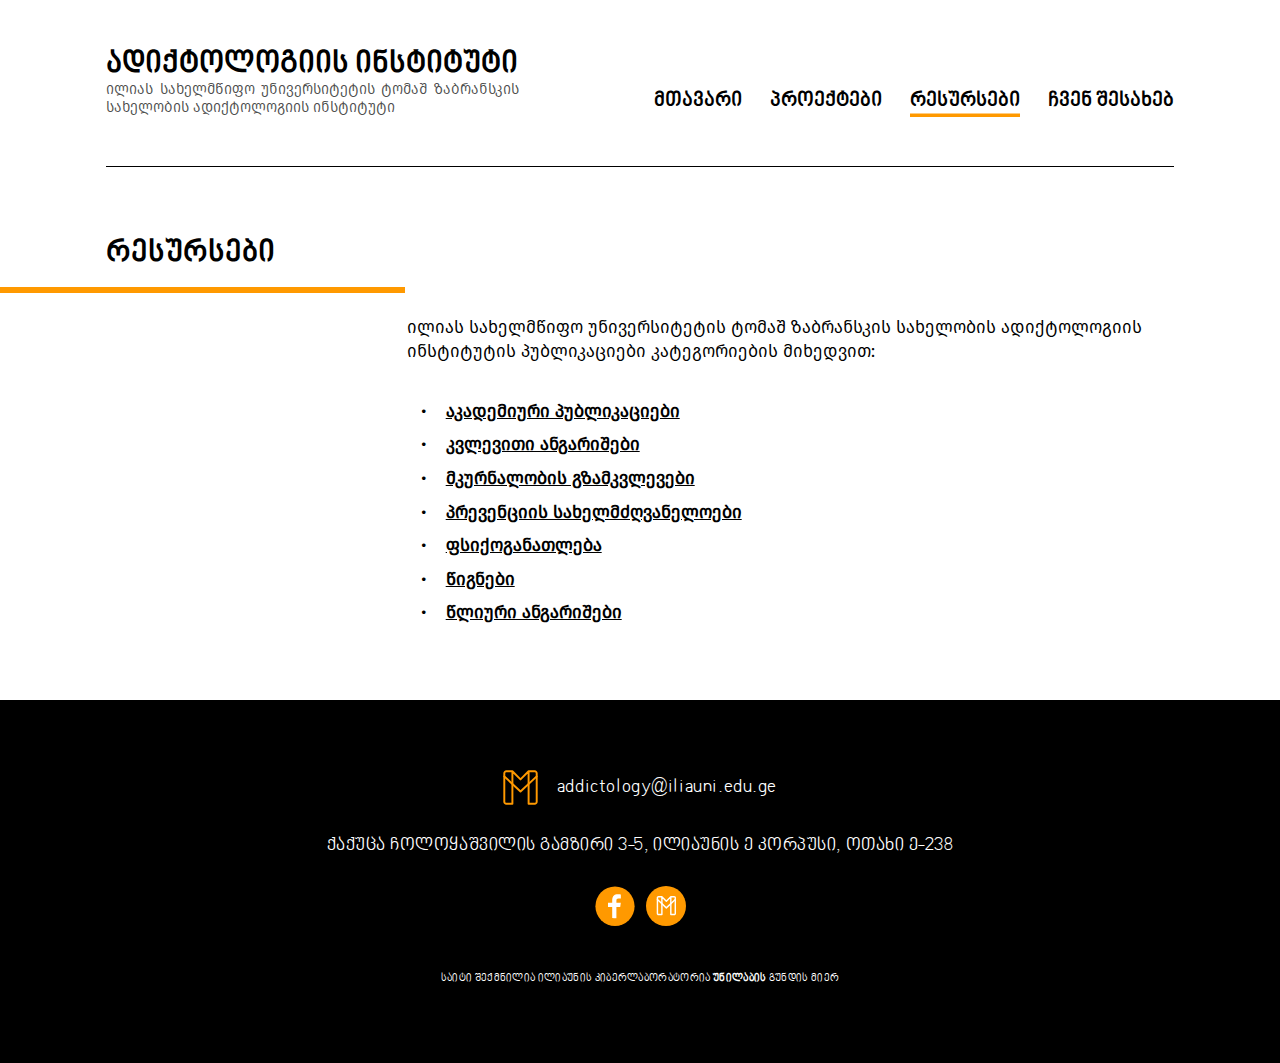
<file: pages/resursebi.html>
<!DOCTYPE html>
<html lang="en">
  <head>
    <meta charset="UTF-8" />
    <meta name="viewport" content="width=device-width, initial-scale=1.0" />
    <title>Adiction Studies - რესურსები</title>
    <link rel="stylesheet" href="../styles/css/global.css" />
    <script src="../js/script.js" type="module" defer></script>
  </head>
  <body>
    <div class="container">
      <header class="border">
        <div class="header-title-box">
          <h2>ადიქტოლოგიის ინსტიტუტი</h2>
          <p>
            ილიას სახელმწიფო უნივერსიტეტის ტომაშ ზაბრანსკის სახელობის
            ადიქტოლოგიის ინსტიტუტი
          </p>
        </div>
        <nav class="header-nav">
          <ul class="header-nav-box">
            <li><a href="../index.html">მთავარი</a></li>
            <li><a href="./proeqtebi.html">პროექტები</a></li>
            <li><a href="#" class="active">რესურსები</a></li>
            <li><a href="./chvenShesaxeb.html">ჩვენ შესახებ</a></li>
          </ul>
        </nav>

        <button class="btn-mobile-nav">
          <img
            src="../images/icons/menu.svg"
            alt="Menu Icon"
            class="icon-mobile-nav menu"
          />
          <img
            src="../images/icons/close.svg"
            alt="Close Icon"
            class="icon-mobile-nav close"
          />
        </button>
      </header>

      <main>
        <div class="main-container">
          <div class="main-box">
            <h2 class="main-box-subtitle">რესურსები</h2>
            <div class="main-box-line"></div>
            <div class="main-box-texts">
              <div class="main-box-texts-el">
                <p>
                  ილიას სახელმწიფო უნივერსიტეტის ტომაშ ზაბრანსკის სახელობის
                  ადიქტოლოგიის ინსტიტუტის პუბლიკაციები კატეგორიების მიხედვით:
                </p>
              </div>
              <div class="main-box-texts-el">
                <ul class="resursebi-list">
                  <li>
                    <a id="akademiuriPublikaciebi"> აკადემიური პუბლიკაციები </a>
                  </li>
                  <li>
                    <a id="kvlevitiAngarishebi"> კვლევითი ანგარიშები </a>
                  </li>
                  <li>
                    <a id="mkurnalobisGzamkvlevebi"> მკურნალობის გზამკვლევები </a>
                  </li>
                  <li>
                    <a id="prevenciisSaxelmdzgvaneloebi"> პრევენციის სახელმძღვანელოები </a>
                  </li>
                  <li>
                    <a id="fsiqoGanatleba"> ფსიქოგანათლება </a>
                  </li>
                  <li>
                    <a id="wignebi"> წიგნები </a>
                  </li>
                  <li>
                    <a id="wliuriAngarishebi"> წლიური ანგარიშები </a>
                  </li>
                </ul>
              </div>
            </div>
          </div>
        </div>
      </main>

      <footer>
        <div class="mail-box">
          <img
            src="../images/icons/01-mail.svg"
            class="mailLogo1"
            alt="Mail icon"
          />
          <p class="mail">addictology@iliauni.edu.ge</p>
        </div>
        <p class="address">
          ქაქუცა ჩოლოყაშვილის გამზირი 3-5, ილიაუნის ე კორპუსი, ოთახი ე-238
        </p>
        <div class="icons-box">
          <a href="https://www.facebook.com/WordPress/" target="_blank">
            <img
              src="../images/icons/facebook.svg"
              class="fbLogo img-fixed"
              alt="Facebook icon"
            />
          </a>
          <a href="mailto:addictology@iliauni.edu.ge">
            <img
              src="../images/icons/02-mail.svg"
              class="mailLogo2"
              alt="Mail icon"
            />
          </a>
        </div>
        <p class="sub-text">
          საიტი შექმნილია ილიაუნის კიბერლაბორატორია
          <a href="http://unilab.iliauni.edu.ge/" target="_blank">უნილაბის</a>
          გუნდის მიერ
        </p>
      </footer>
    </div>
  </body>
</html>
</file>
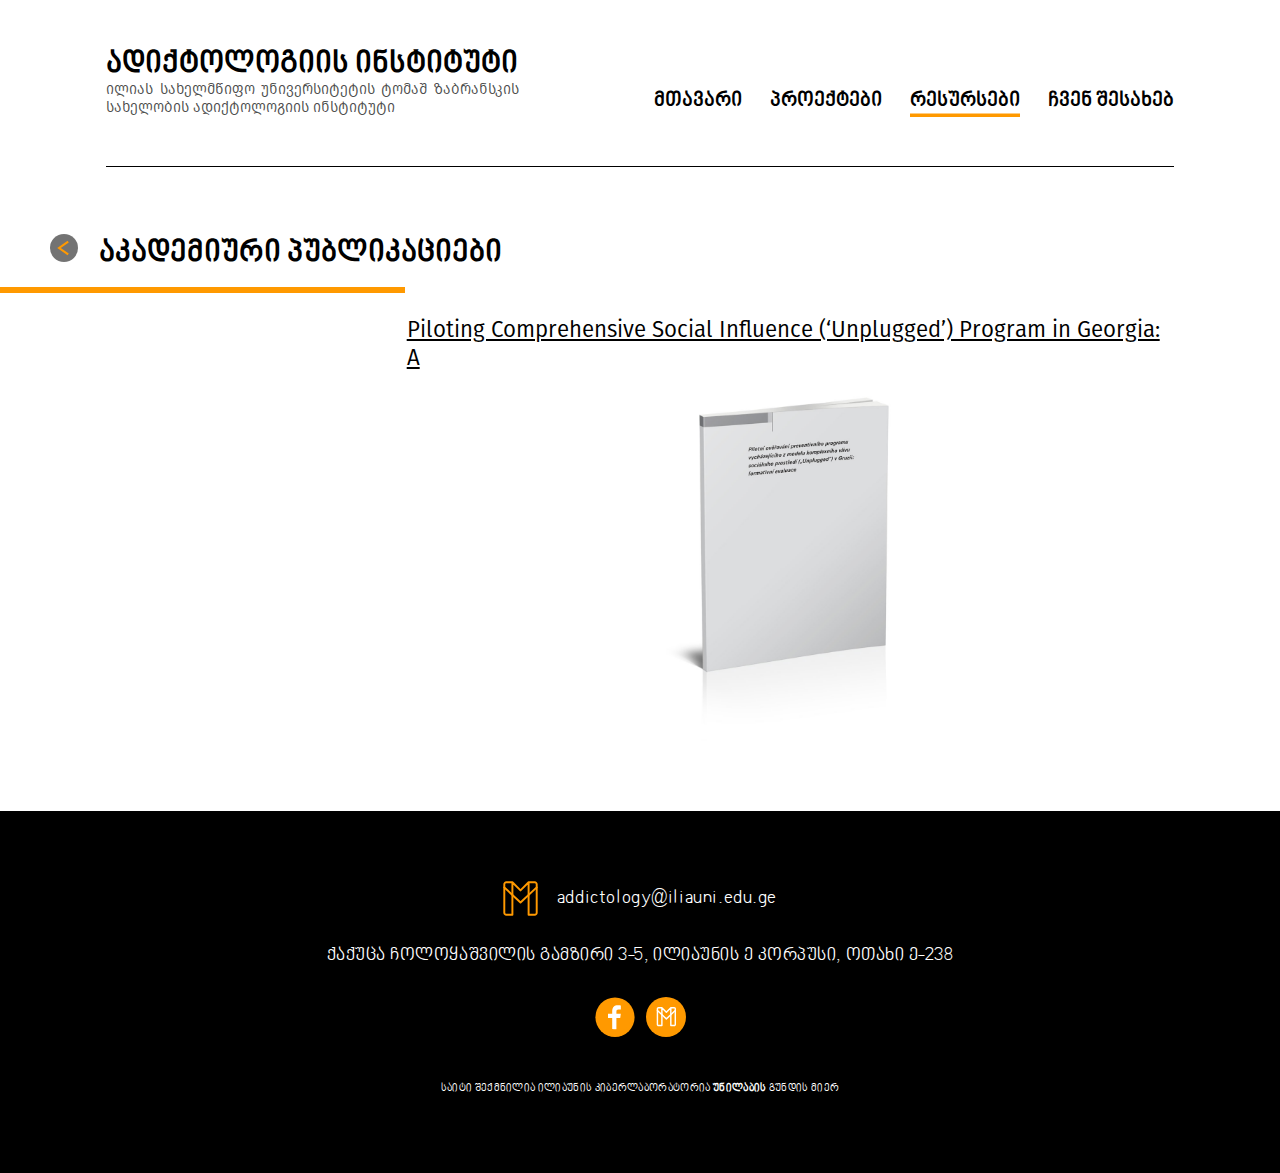
<file: resursebiPages/akademiuriPublikaciebi.html>
<!DOCTYPE html>
<html lang="en">
  <head>
    <meta charset="UTF-8" />
    <meta name="viewport" content="width=device-width, initial-scale=1.0" />
    <title>Adiction Studies - რესურსები - აკადემიური პუბლიკაციები</title>
    <link rel="stylesheet" href="../styles/css/global.css" />
    <script src="../js/script.js" type="module" defer></script>
  </head>
  <body>
    <div class="container">
      <header class="border">
        <div class="header-title-box">
          <h2>ადიქტოლოგიის ინსტიტუტი</h2>
          <p>
            ილიას სახელმწიფო უნივერსიტეტის ტომაშ ზაბრანსკის სახელობის
            ადიქტოლოგიის ინსტიტუტი
          </p>
        </div>
        <nav class="header-nav">
          <ul class="header-nav-box">
            <li><a href="../index.html">მთავარი</a></li>
            <li><a href="../pages/proeqtebi.html">პროექტები</a></li>
            <li><a href="#" class="active">რესურსები</a></li>
            <li><a href="../pages/chvenShesaxeb.html">ჩვენ შესახებ</a></li>
          </ul>
        </nav>

        <button class="btn-mobile-nav">
          <img
            src="../images/icons/menu.svg"
            alt="Menu Icon"
            class="icon-mobile-nav menu"
          />
          <img
            src="../images/icons/close.svg"
            alt="Close Icon"
            class="icon-mobile-nav close"
          />
        </button>
      </header>

      <main>
        <div class="main-container">
          <div class="main-box">
            <div class="main-box-header">
              <div class="main-box-header-btn">
                <a href="../pages/resursebi.html">
                <img src="../images/icons/arrow.svg" alt="left arrow"/>
                </a>
              </div>
              <h2 class="main-box-subtitle">აკადემიური პუბლიკაციები</h2>
            </div>
            <div class="main-box-line"></div>
            <div class="main-box-texts">
              <div class="main-box-texts-el">
                <div class="book">
                  <a
                    class="book-title"
                    href="https://addictionstudies.iliauni.edu.ge/_publications/Pilot%20of%20Uplugged%20Program%20in%20Georgia.pdf"
                    target="_blank"
                    >Piloting Comprehensive Social Influence (‘Unplugged’)
                    Program in Georgia: A</a
                  >
                  <img
                    class="book-img"
                    src="../images/resursebiPages/01-book1.png"
                    alt="Pilot-of-Uplugged-Program-in-Georgia 2"
                  />
                </div>
              </div>
            </div>
          </div>
        </div>
      </main>

      <footer>
        <div class="mail-box">
          <img
            src="../images/icons/01-mail.svg"
            class="mailLogo1"
            alt="Mail icon"
          />
          <p class="mail">addictology@iliauni.edu.ge</p>
        </div>
        <p class="address">
          ქაქუცა ჩოლოყაშვილის გამზირი 3-5, ილიაუნის ე კორპუსი, ოთახი ე-238
        </p>
        <div class="icons-box">
          <a href="https://www.facebook.com/WordPress/" target="_blank">
            <img
              src="../images/icons/facebook.svg"
              class="fbLogo img-fixed"
              alt="Facebook icon"
            />
          </a>
          <a href="mailto:addictology@iliauni.edu.ge">
            <img
              src="../images/icons/02-mail.svg"
              class="mailLogo2"
              alt="Mail icon"
            />
          </a>
        </div>
        <p class="sub-text">
          საიტი შექმნილია ილიაუნის კიბერლაბორატორია
          <a href="http://unilab.iliauni.edu.ge/" target="_blank">უნილაბის</a>
          გუნდის მიერ
        </p>
      </footer>
    </div>
  </body>
</html>
</file>
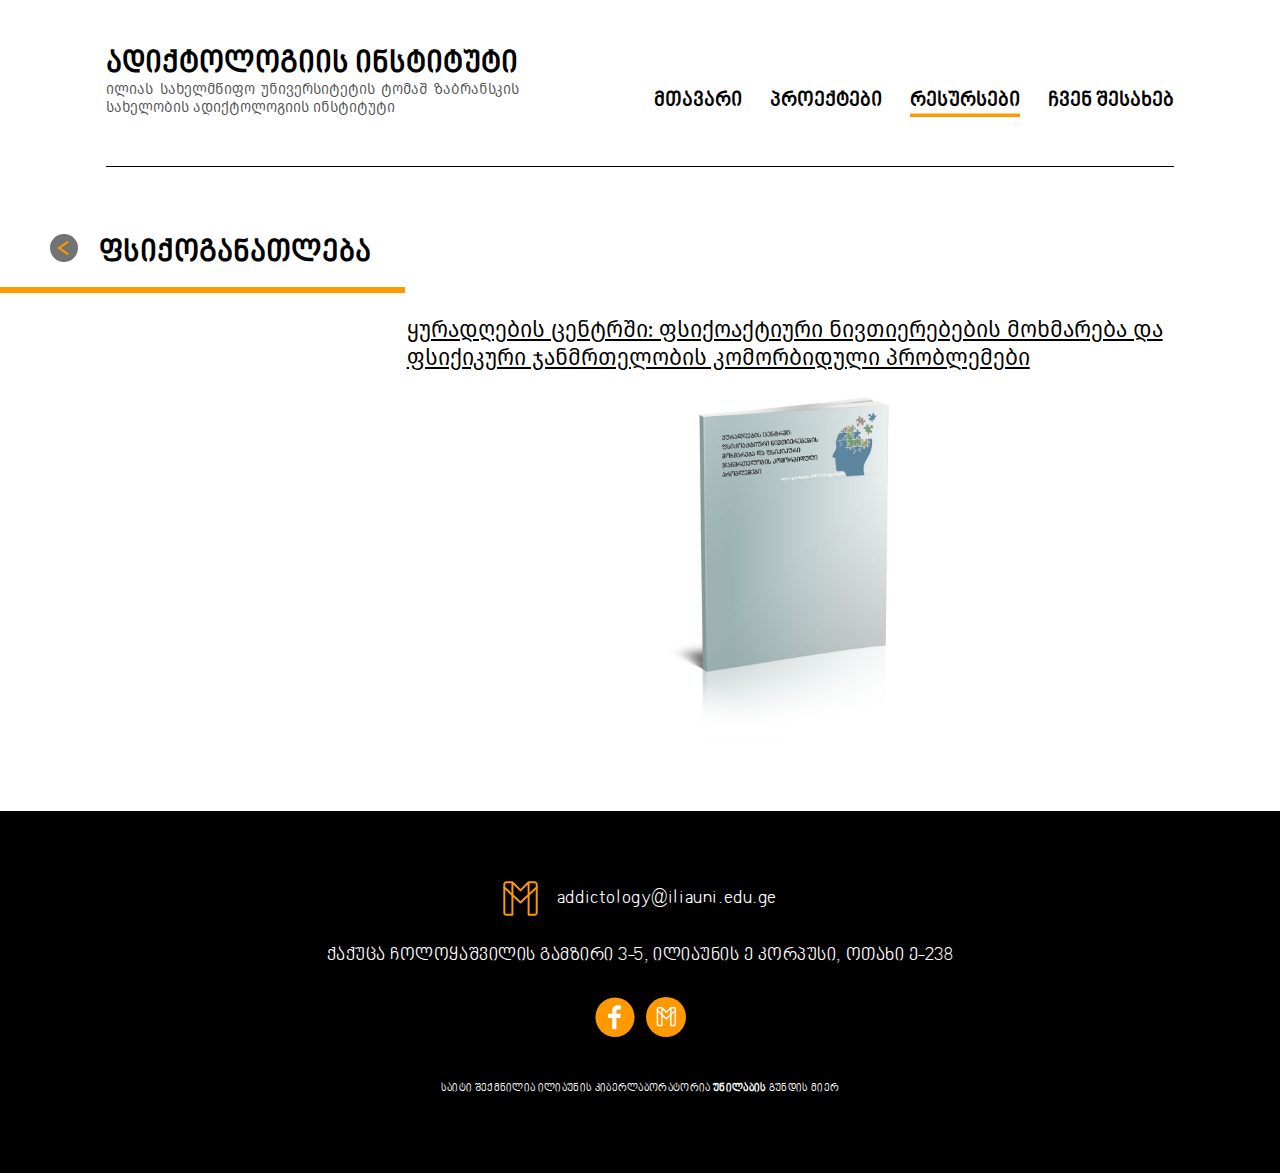
<file: resursebiPages/fsiqoGanatleba.html>
<!DOCTYPE html>
<html lang="en">
  <head>
    <meta charset="UTF-8" />
    <meta name="viewport" content="width=device-width, initial-scale=1.0" />
    <title>Adiction Studies - რესურსები - ფსიქოგანათლება</title>
    <link rel="stylesheet" href="../styles/css/global.css" />
    <script src="../js/script.js" type="module" defer></script>
  </head>
  <body>
    <div class="container">
      <header class="border">
        <div class="header-title-box">
          <h2>ადიქტოლოგიის ინსტიტუტი</h2>
          <p>
            ილიას სახელმწიფო უნივერსიტეტის ტომაშ ზაბრანსკის სახელობის
            ადიქტოლოგიის ინსტიტუტი
          </p>
        </div>
        <nav class="header-nav">
          <ul class="header-nav-box">
            <li><a href="../index.html">მთავარი</a></li>
            <li><a href="../pages/proeqtebi.html">პროექტები</a></li>
            <li><a href="#" class="active">რესურსები</a></li>
            <li><a href="../pages/chvenShesaxeb.html">ჩვენ შესახებ</a></li>
          </ul>
        </nav>

        <button class="btn-mobile-nav">
          <img
            src="../images/icons/menu.svg"
            alt="Menu Icon"
            class="icon-mobile-nav menu"
          />
          <img
            src="../images/icons/close.svg"
            alt="Close Icon"
            class="icon-mobile-nav close"
          />
        </button>
      </header>

      <main>
        <div class="main-container">
          <div class="main-box">
            <div class="main-box-header">
              <div class="main-box-header-btn">
                <a href="../pages/resursebi.html">
                <img src="../images/icons/arrow.svg" alt="left arrow"/>
                </a>
              </div>
              <h2 class="main-box-subtitle">ფსიქოგანათლება</h2>
            </div>
            <div class="main-box-line"></div>
            <div class="main-box-texts">
              <div class="main-box-texts-el">
                <div class="book">
                  <a
                    class="book-title"
                    href="https://addictionstudies.iliauni.edu.ge/_publications/12%20Spotlight%20on...%20Comorbid%20substance%20use%20and%20mental%20health%20problems_GEO_29.11.22.pdf"
                    target="_blank"
                    >ყურადღების ცენტრში: ფსიქოაქტიური ნივთიერებების მოხმარება და ფსიქიკური ჯანმრთელობის კომორბიდული პრობლემები</a
                  >
                  <img
                    class="book-img"
                    src="../images/resursebiPages/05-book1.png"
                    alt="12-Spotlight-on.. 2"
                  />
                </div>
              </div>
            </div>
          </div>
        </div>
      </main>

      <footer>
        <div class="mail-box">
          <img
            src="../images/icons/01-mail.svg"
            class="mailLogo1"
            alt="Mail icon"
          />
          <p class="mail">addictology@iliauni.edu.ge</p>
        </div>
        <p class="address">
          ქაქუცა ჩოლოყაშვილის გამზირი 3-5, ილიაუნის ე კორპუსი, ოთახი ე-238
        </p>
        <div class="icons-box">
          <a href="https://www.facebook.com/WordPress/" target="_blank">
            <img
              src="../images/icons/facebook.svg"
              class="fbLogo img-fixed"
              alt="Facebook icon"
            />
          </a>
          <a href="mailto:addictology@iliauni.edu.ge">
            <img
              src="../images/icons/02-mail.svg"
              class="mailLogo2"
              alt="Mail icon"
            />
          </a>
        </div>
        <p class="sub-text">
          საიტი შექმნილია ილიაუნის კიბერლაბორატორია
          <a href="http://unilab.iliauni.edu.ge/" target="_blank">უნილაბის</a>
          გუნდის მიერ
        </p>
      </footer>
    </div>
  </body>
</html>
</file>
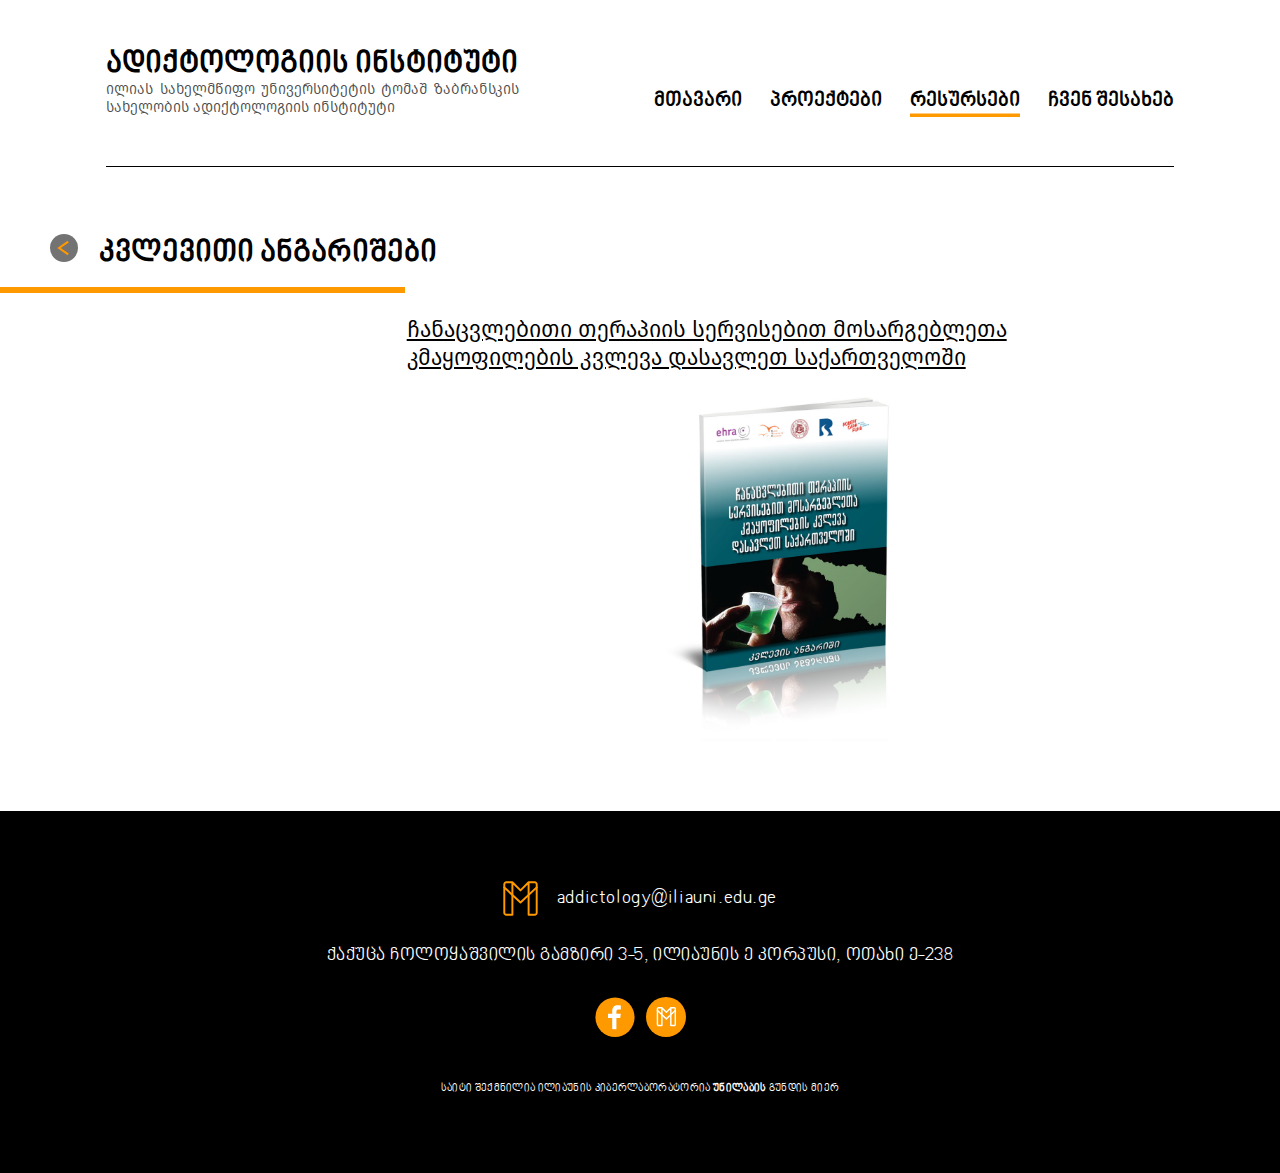
<file: resursebiPages/kvlevitiAngarishebi.html>
<!DOCTYPE html>
<html lang="en">
  <head>
    <meta charset="UTF-8" />
    <meta name="viewport" content="width=device-width, initial-scale=1.0" />
    <title>Adiction Studies - რესურსები - კვლევითი ანგარიშები</title>
    <link rel="stylesheet" href="../styles/css/global.css" />
    <script src="../js/script.js" type="module" defer></script>
  </head>
  <body>
    <div class="container">
      <header class="border">
        <div class="header-title-box">
          <h2>ადიქტოლოგიის ინსტიტუტი</h2>
          <p>
            ილიას სახელმწიფო უნივერსიტეტის ტომაშ ზაბრანსკის სახელობის
            ადიქტოლოგიის ინსტიტუტი
          </p>
        </div>
        <nav class="header-nav">
          <ul class="header-nav-box">
            <li><a href="../index.html">მთავარი</a></li>
            <li><a href="../pages/proeqtebi.html">პროექტები</a></li>
            <li><a href="#" class="active">რესურსები</a></li>
            <li><a href="../pages/chvenShesaxeb.html">ჩვენ შესახებ</a></li>
          </ul>
        </nav>

        <button class="btn-mobile-nav">
          <img
            src="../images/icons/menu.svg"
            alt="Menu Icon"
            class="icon-mobile-nav menu"
          />
          <img
            src="../images/icons/close.svg"
            alt="Close Icon"
            class="icon-mobile-nav close"
          />
        </button>
      </header>

      <main>
        <div class="main-container">
          <div class="main-box">
            <div class="main-box-header">
              <div class="main-box-header-btn">
                <a href="../pages/resursebi.html">
                <img src="../images/icons/arrow.svg" alt="left arrow"/>
                </a>
              </div>
              <h2 class="main-box-subtitle">კვლევითი ანგარიშები</h2>
            </div>
            <div class="main-box-line"></div>
            <div class="main-box-texts">
              <div class="main-box-texts-el">
                <div class="book">
                  <a
                    class="book-title"
                    href="https://addictionstudies.iliauni.edu.ge/_publications/HR-Study-Rep-GEO-May%2017.pdf"
                    target="_blank"
                    >ჩანაცვლებითი თერაპიის სერვისებით მოსარგებლეთა კმაყოფილების კვლევა დასავლეთ საქართველოში</a
                  >
                  <img
                    class="book-img"
                    src="../images/resursebiPages/02-book1.png"
                    alt="HR-Study-Rep-GEO-May-17 2"
                  />
                </div>
              </div>
            </div>
          </div>
        </div>
      </main>

      <footer>
        <div class="mail-box">
          <img
            src="../images/icons/01-mail.svg"
            class="mailLogo1"
            alt="Mail icon"
          />
          <p class="mail">addictology@iliauni.edu.ge</p>
        </div>
        <p class="address">
          ქაქუცა ჩოლოყაშვილის გამზირი 3-5, ილიაუნის ე კორპუსი, ოთახი ე-238
        </p>
        <div class="icons-box">
          <a href="https://www.facebook.com/WordPress/" target="_blank">
            <img
              src="../images/icons/facebook.svg"
              class="fbLogo img-fixed"
              alt="Facebook icon"
            />
          </a>
          <a href="mailto:addictology@iliauni.edu.ge">
            <img
              src="../images/icons/02-mail.svg"
              class="mailLogo2"
              alt="Mail icon"
            />
          </a>
        </div>
        <p class="sub-text">
          საიტი შექმნილია ილიაუნის კიბერლაბორატორია
          <a href="http://unilab.iliauni.edu.ge/" target="_blank">უნილაბის</a>
          გუნდის მიერ
        </p>
      </footer>
    </div>
  </body>
</html>
</file>
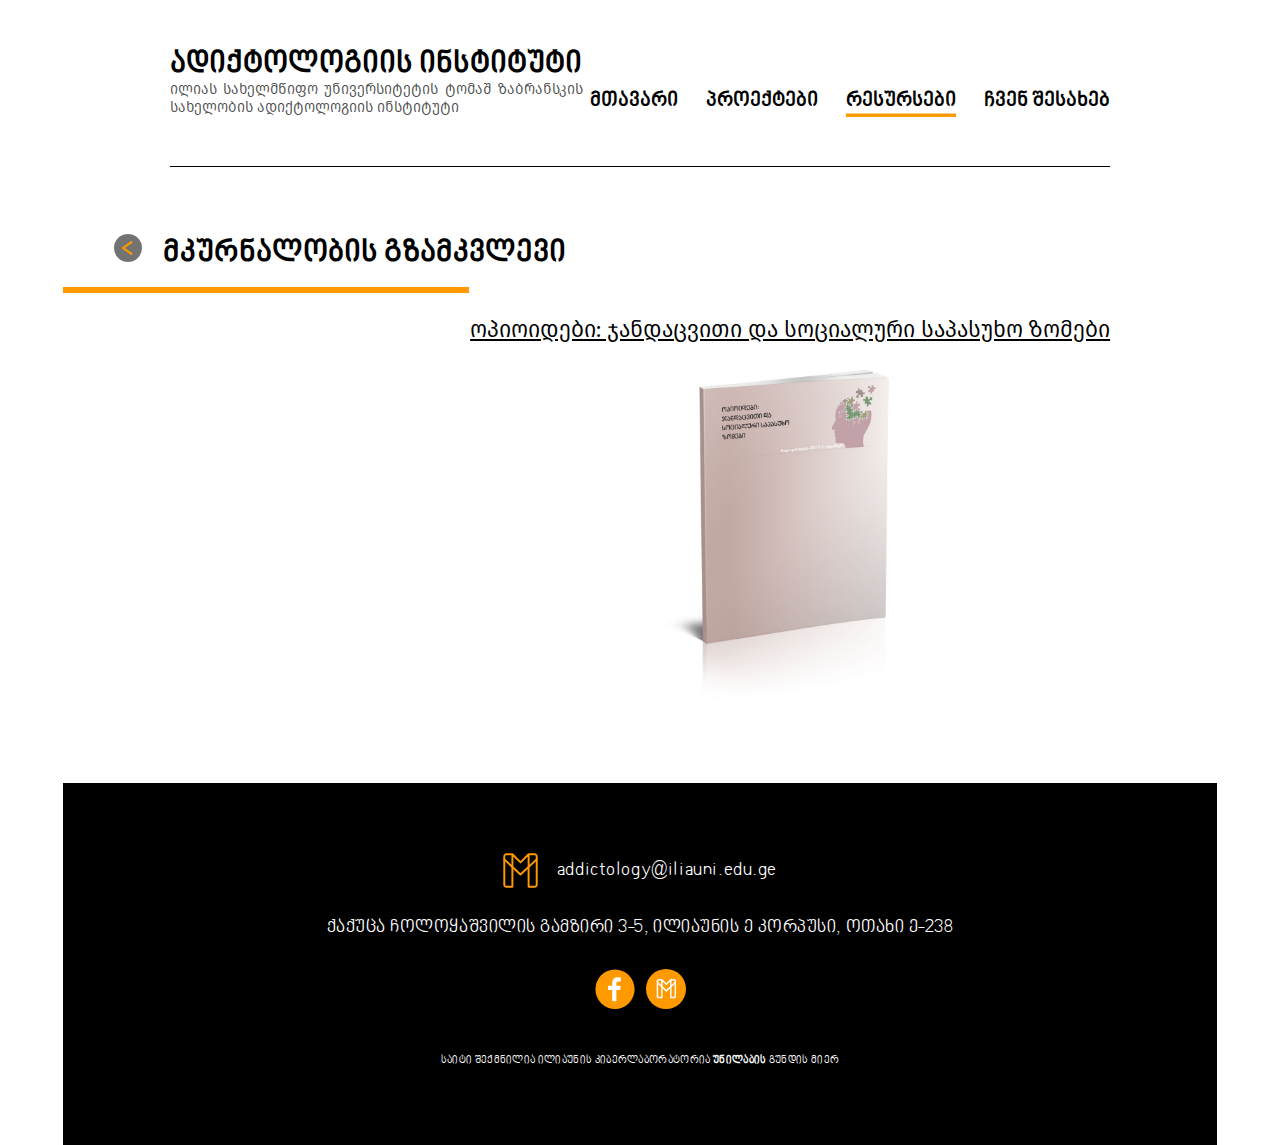
<file: resursebiPages/mkurnalobisGzamkvlevebi.html>
<!DOCTYPE html>
<html lang="en">
  <head>
    <meta charset="UTF-8" />
    <meta name="viewport" content="width=device-width, initial-scale=1.0" />
    <title>Adiction Studies - რესურსები - მკურნალობის გზამკვლევი</title>
    <link rel="stylesheet" href="../styles/css/global.css" />
    <script src="../js/script.js" type="module" defer></script>
  </head>
  <body>
    <div class="container">
      <header class="border">
        <div class="header-title-box">
          <h2>ადიქტოლოგიის ინსტიტუტი</h2>
          <p>
            ილიას სახელმწიფო უნივერსიტეტის ტომაშ ზაბრანსკის სახელობის
            ადიქტოლოგიის ინსტიტუტი
          </p>
        </div>
        <nav class="header-nav">
          <ul class="header-nav-box">
            <li><a href="../index.html">მთავარი</a></li>
            <li><a href="../pages/proeqtebi.html">პროექტები</a></li>
            <li><a href="#" class="active">რესურსები</a></li>
            <li><a href="../pages/chvenShesaxeb.html">ჩვენ შესახებ</a></li>
          </ul>
        </nav>

        <button class="btn-mobile-nav">
          <img
            src="../images/icons/menu.svg"
            alt="Menu Icon"
            class="icon-mobile-nav menu"
          />
          <img
            src="../images/icons/close.svg"
            alt="Close Icon"
            class="icon-mobile-nav close"
          />
        </button>
      </header>

      <main>
        <div class="main-container">
          <div class="main-box">
            <div class="main-box-header">
              <div class="main-box-header-btn">
                <a href="../pages/resursebi.html">
                <img src="../images/icons/arrow.svg" alt="left arrow"/>
                </a>
              </div>
              <h2 class="main-box-subtitle">მკურნალობის გზამკვლევი</h2>
            </div>
            <div class="main-box-line"></div>
            <div class="main-box-texts">
              <div class="main-box-texts-el">
                <div class="book">
                  <a
                    class="book-title"
                    href="https://addictionstudies.iliauni.edu.ge/_publications/11%20Opioids%20health%20and%20social%20responses_GEO_28.11.22.pdf"
                    target="_blank"
                    >ოპიოიდები: ჯანდაცვითი და სოციალური საპასუხო ზომები</a
                  >
                  <img
                    class="book-img"
                    src="../images/resursebiPages/03-book1.png"
                    alt="11-Opioids-health-and-social-responses_GEO 2"
                  />
                </div>
              </div>
            </div>
          </div>
        </div>
      </main>

      <footer>
        <div class="mail-box">
          <img
            src="../images/icons/01-mail.svg"
            class="mailLogo1"
            alt="Mail icon"
          />
          <p class="mail">addictology@iliauni.edu.ge</p>
        </div>
        <p class="address">
          ქაქუცა ჩოლოყაშვილის გამზირი 3-5, ილიაუნის ე კორპუსი, ოთახი ე-238
        </p>
        <div class="icons-box">
          <a href="https://www.facebook.com/WordPress/" target="_blank">
            <img
              src="../images/icons/facebook.svg"
              class="fbLogo img-fixed"
              alt="Facebook icon"
            />
          </a>
          <a href="mailto:addictology@iliauni.edu.ge">
            <img
              src="../images/icons/02-mail.svg"
              class="mailLogo2"
              alt="Mail icon"
            />
          </a>
        </div>
        <p class="sub-text">
          საიტი შექმნილია ილიაუნის კიბერლაბორატორია
          <a href="http://unilab.iliauni.edu.ge/" target="_blank">უნილაბის</a>
          გუნდის მიერ
        </p>
      </footer>
    </div>
  </body>
</html>
</file>
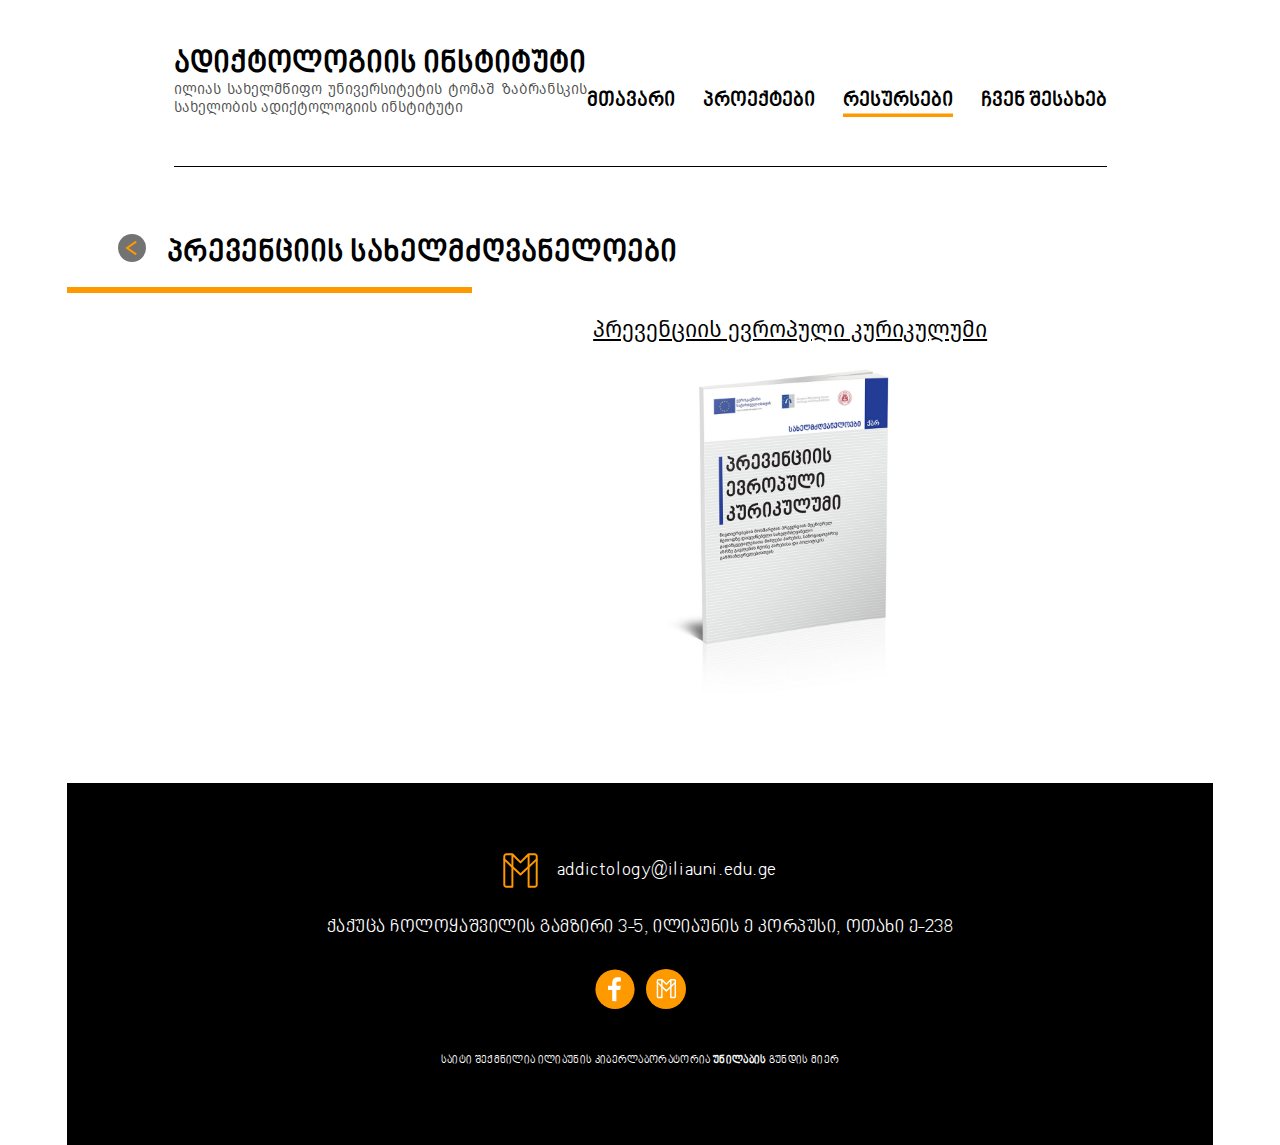
<file: resursebiPages/prevenciisSaxelmdzgvaneloebi.html>
<!DOCTYPE html>
<html lang="en">
  <head>
    <meta charset="UTF-8" />
    <meta name="viewport" content="width=device-width, initial-scale=1.0" />
    <title>Adiction Studies - რესურსები - პრევენციის სახელმძღვანელოები</title>
    <link rel="stylesheet" href="../styles/css/global.css" />
    <script src="../js/script.js" type="module" defer></script>
  </head>
  <body>
    <div class="container">
      <header class="border">
        <div class="header-title-box">
          <h2>ადიქტოლოგიის ინსტიტუტი</h2>
          <p>
            ილიას სახელმწიფო უნივერსიტეტის ტომაშ ზაბრანსკის სახელობის
            ადიქტოლოგიის ინსტიტუტი
          </p>
        </div>
        <nav class="header-nav">
          <ul class="header-nav-box">
            <li><a href="../index.html">მთავარი</a></li>
            <li><a href="../pages/proeqtebi.html">პროექტები</a></li>
            <li><a href="#" class="active">რესურსები</a></li>
            <li><a href="../pages/chvenShesaxeb.html">ჩვენ შესახებ</a></li>
          </ul>
        </nav>

        <button class="btn-mobile-nav">
          <img
            src="../images/icons/menu.svg"
            alt="Menu Icon"
            class="icon-mobile-nav menu"
          />
          <img
            src="../images/icons/close.svg"
            alt="Close Icon"
            class="icon-mobile-nav close"
          />
        </button>
      </header>

      <main>
        <div class="main-container">
          <div class="main-box">
            <div class="main-box-header">
              <div class="main-box-header-btn">
                <a href="../pages/resursebi.html">
                <img src="../images/icons/arrow.svg" alt="left arrow"/>
                </a>
              </div>
              <h2 class="main-box-subtitle">პრევენციის სახელმძღვანელოები</h2>
            </div>
            <div class="main-box-line"></div>
            <div class="main-box-texts">
              <div class="main-box-texts-el">
                <div class="book">
                  <a
                    class="book-title"
                    href="https://addictionstudies.iliauni.edu.ge/_publications/EUPC_GEO_28.11.22_for%20web.pdf"
                    target="_blank"
                    >პრევენციის ევროპული კურიკულუმი</a
                  >
                  <img
                    class="book-img"
                    src="../images/resursebiPages/04-book1.png"
                    alt="EUPC_GEO_28.11 2"
                  />
                </div>
              </div>
            </div>
          </div>
        </div>
      </main>

      <footer>
        <div class="mail-box">
          <img
            src="../images/icons/01-mail.svg"
            class="mailLogo1"
            alt="Mail icon"
          />
          <p class="mail">addictology@iliauni.edu.ge</p>
        </div>
        <p class="address">
          ქაქუცა ჩოლოყაშვილის გამზირი 3-5, ილიაუნის ე კორპუსი, ოთახი ე-238
        </p>
        <div class="icons-box">
          <a href="https://www.facebook.com/WordPress/" target="_blank">
            <img
              src="../images/icons/facebook.svg"
              class="fbLogo img-fixed"
              alt="Facebook icon"
            />
          </a>
          <a href="mailto:addictology@iliauni.edu.ge">
            <img
              src="../images/icons/02-mail.svg"
              class="mailLogo2"
              alt="Mail icon"
            />
          </a>
        </div>
        <p class="sub-text">
          საიტი შექმნილია ილიაუნის კიბერლაბორატორია
          <a href="http://unilab.iliauni.edu.ge/" target="_blank">უნილაბის</a>
          გუნდის მიერ
        </p>
      </footer>
    </div>
  </body>
</html>
</file>
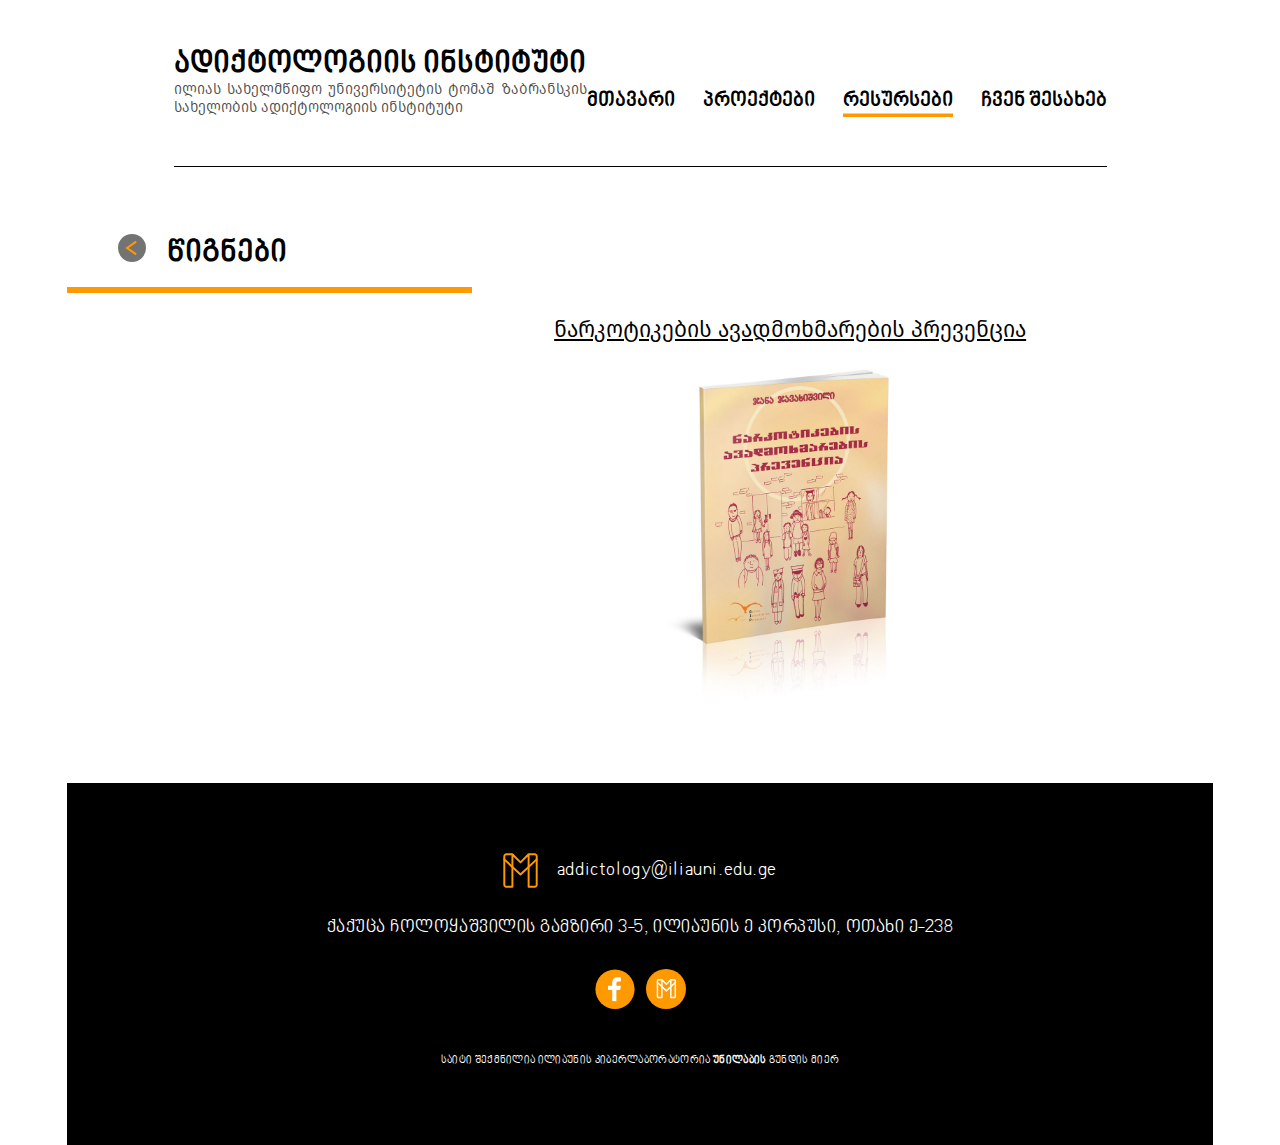
<file: resursebiPages/wignebi.html>
<!DOCTYPE html>
<html lang="en">
  <head>
    <meta charset="UTF-8" />
    <meta name="viewport" content="width=device-width, initial-scale=1.0" />
    <title>Adiction Studies - რესურსები - წიგნები</title>
    <link rel="stylesheet" href="../styles/css/global.css" />
    <script src="../js/script.js" type="module" defer></script>
  </head>
  <body>
    <div class="container">
      <header class="border">
        <div class="header-title-box">
          <h2>ადიქტოლოგიის ინსტიტუტი</h2>
          <p>
            ილიას სახელმწიფო უნივერსიტეტის ტომაშ ზაბრანსკის სახელობის
            ადიქტოლოგიის ინსტიტუტი
          </p>
        </div>
        <nav class="header-nav">
          <ul class="header-nav-box">
            <li><a href="../index.html">მთავარი</a></li>
            <li><a href="../pages/proeqtebi.html">პროექტები</a></li>
            <li><a href="#" class="active">რესურსები</a></li>
            <li><a href="../pages/chvenShesaxeb.html">ჩვენ შესახებ</a></li>
          </ul>
        </nav>

        <button class="btn-mobile-nav">
          <img
            src="../images/icons/menu.svg"
            alt="Menu Icon"
            class="icon-mobile-nav menu"
          />
          <img
            src="../images/icons/close.svg"
            alt="Close Icon"
            class="icon-mobile-nav close"
          />
        </button>
      </header>

      <main>
        <div class="main-container">
          <div class="main-box">
            <div class="main-box-header">
              <div class="main-box-header-btn">
                <a href="../pages/resursebi.html">
                <img src="../images/icons/arrow.svg" alt="left arrow"/>
                </a>
              </div>
              <h2 class="main-box-subtitle">წიგნები</h2>
            </div>
            <div class="main-box-line"></div>
            <div class="main-box-texts">
              <div class="main-box-texts-el">
                <div class="book">
                  <a
                    class="book-title"
                    href="https://addictionstudies.iliauni.edu.ge/_publications/%E1%83%9C%E1%83%90%E1%83%A0%E1%83%99%E1%83%9D%E1%83%A2%E1%83%98%E1%83%99%E1%83%94%E1%83%91%E1%83%98%E1%83%A1%20%E1%83%90%E1%83%95%E1%83%90%E1%83%93%E1%83%9B%E1%83%9D%E1%83%AE%E1%83%9B%E1%83%90%E1%83%A0%E1%83%94%E1%83%91%E1%83%98%E1%83%A1%20%E1%83%9E%E1%83%A0%E1%83%94%E1%83%95%E1%83%94%E1%83%9C%E1%83%AA%E1%83%98%E1%83%98%E1%83%A1%20%E1%83%A1%E1%83%90%E1%83%AE%E1%83%94%E1%83%9A%E1%83%9B%E1%83%AB%E1%83%A6%E1%83%95%E1%83%90%E1%83%9C%E1%83%94%E1%83%9A%E1%83%9D%20-%202017-2.pdf"
                    target="_blank"
                    >ნარკოტიკების ავადმოხმარების პრევენცია</a
                  >
                  <img
                    class="book-img"
                    src="../images/resursebiPages/06-book1.png"
                    alt="ნარკოტიკების-ავადმოხმარების-პრევენციის 2"
                  />
                </div>
              </div>
            </div>
          </div>
        </div>
      </main>

      <footer>
        <div class="mail-box">
          <img
            src="../images/icons/01-mail.svg"
            class="mailLogo1"
            alt="Mail icon"
          />
          <p class="mail">addictology@iliauni.edu.ge</p>
        </div>
        <p class="address">
          ქაქუცა ჩოლოყაშვილის გამზირი 3-5, ილიაუნის ე კორპუსი, ოთახი ე-238
        </p>
        <div class="icons-box">
          <a href="https://www.facebook.com/WordPress/" target="_blank">
            <img
              src="../images/icons/facebook.svg"
              class="fbLogo img-fixed"
              alt="Facebook icon"
            />
          </a>
          <a href="mailto:addictology@iliauni.edu.ge">
            <img
              src="../images/icons/02-mail.svg"
              class="mailLogo2"
              alt="Mail icon"
            />
          </a>
        </div>
        <p class="sub-text">
          საიტი შექმნილია ილიაუნის კიბერლაბორატორია
          <a href="http://unilab.iliauni.edu.ge/" target="_blank">უნილაბის</a>
          გუნდის მიერ
        </p>
      </footer>
    </div>
  </body>
</html>
</file>
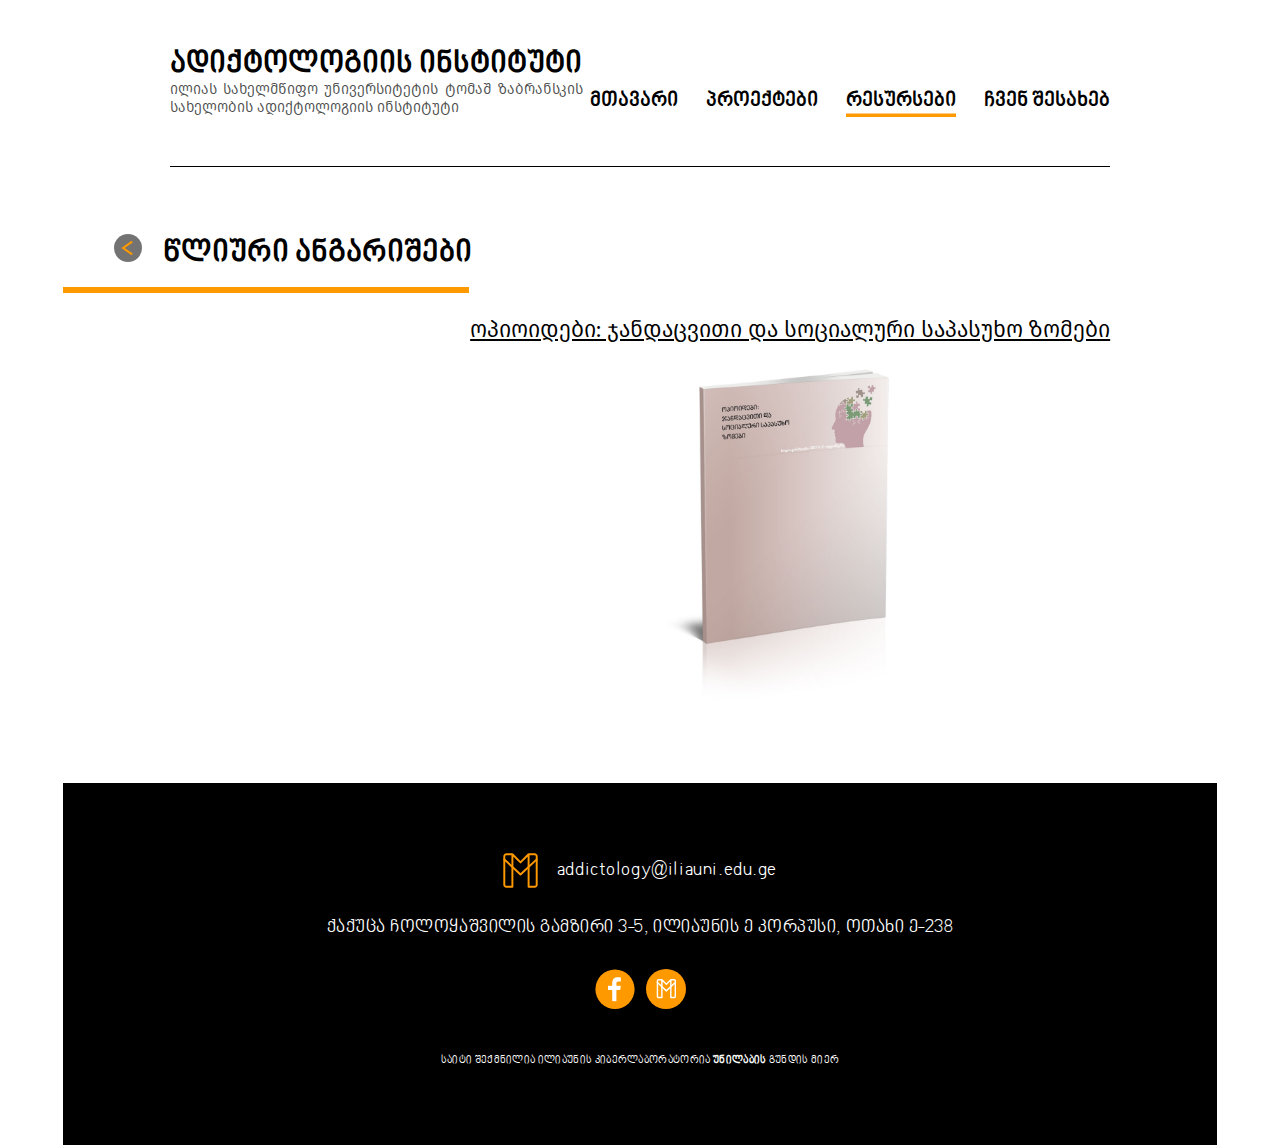
<file: resursebiPages/wliuriAngarishebi.html>
<!DOCTYPE html>
<html lang="en">
  <head>
    <meta charset="UTF-8" />
    <meta name="viewport" content="width=device-width, initial-scale=1.0" />
    <title>Adiction Studies - რესურსები - წლიური ანგარიშები</title>
    <link rel="stylesheet" href="../styles/css/global.css" />
    <script src="../js/script.js" type="module" defer></script>
  </head>
  <body>
    <div class="container">
      <header class="border">
        <div class="header-title-box">
          <h2>ადიქტოლოგიის ინსტიტუტი</h2>
          <p>
            ილიას სახელმწიფო უნივერსიტეტის ტომაშ ზაბრანსკის სახელობის
            ადიქტოლოგიის ინსტიტუტი
          </p>
        </div>
        <nav class="header-nav">
          <ul class="header-nav-box">
            <li><a href="../index.html">მთავარი</a></li>
            <li><a href="../pages/proeqtebi.html">პროექტები</a></li>
            <li><a href="#" class="active">რესურსები</a></li>
            <li><a href="../pages/chvenShesaxeb.html">ჩვენ შესახებ</a></li>
          </ul>
        </nav>

        <button class="btn-mobile-nav">
          <img
            src="../images/icons/menu.svg"
            alt="Menu Icon"
            class="icon-mobile-nav menu"
          />
          <img
            src="../images/icons/close.svg"
            alt="Close Icon"
            class="icon-mobile-nav close"
          />
        </button>
      </header>

      <main>
        <div class="main-container">
          <div class="main-box">
            <div class="main-box-header">
              <div class="main-box-header-btn">
                <a href="../pages/resursebi.html">
                <img src="../images/icons/arrow.svg" alt="left arrow"/>
                </a>
              </div>
              <h2 class="main-box-subtitle">წლიური ანგარიშები</h2>
            </div>
            <div class="main-box-line"></div>
            <div class="main-box-texts">
              <div class="main-box-texts-el">
                <div class="book">
                  <a
                    class="book-title"
                    href="https://addictionstudies.iliauni.edu.ge/_publications/11%20Opioids%20health%20and%20social%20responses_GEO_28.11.22.pdf"
                    target="_blank"
                    >ოპიოიდები: ჯანდაცვითი და სოციალური საპასუხო ზომები</a
                  >
                  <img
                    class="book-img"
                    src="../images/resursebiPages/03-book1.png"
                    alt="11-Opioids-health-and-social-responses_GEO 2"
                  />
                </div>
              </div>
            </div>
          </div>
        </div>
      </main>

      <footer>
        <div class="mail-box">
          <img
            src="../images/icons/01-mail.svg"
            class="mailLogo1"
            alt="Mail icon"
          />
          <p class="mail">addictology@iliauni.edu.ge</p>
        </div>
        <p class="address">
          ქაქუცა ჩოლოყაშვილის გამზირი 3-5, ილიაუნის ე კორპუსი, ოთახი ე-238
        </p>
        <div class="icons-box">
          <a href="https://www.facebook.com/WordPress/" target="_blank">
            <img
              src="../images/icons/facebook.svg"
              class="fbLogo img-fixed"
              alt="Facebook icon"
            />
          </a>
          <a href="mailto:addictology@iliauni.edu.ge">
            <img
              src="../images/icons/02-mail.svg"
              class="mailLogo2"
              alt="Mail icon"
            />
          </a>
        </div>
        <p class="sub-text">
          საიტი შექმნილია ილიაუნის კიბერლაბორატორია
          <a href="http://unilab.iliauni.edu.ge/" target="_blank">უნილაბის</a>
          გუნდის მიერ
        </p>
      </footer>
    </div>
  </body>
</html>
</file>
<file: styles/css/global.css>
@charset "UTF-8";
*,
*::before,
*::after {
  margin: 0;
  padding: 0;
  box-sizing: border-box;
}

html,
body,
div,
span,
applet,
object,
iframe,
h1,
h2,
h3,
h4,
h5,
h6,
p,
blockquote,
pre,
a,
abbr,
acronym,
address,
big,
cite,
code,
del,
dfn,
em,
img,
ins,
kbd,
q,
s,
samp,
small,
strike,
strong,
sub,
sup,
tt,
var,
b,
u,
i,
center,
dl,
dt,
dd,
ol,
ul,
li,
fieldset,
form,
label,
legend,
table,
caption,
tbody,
tfoot,
thead,
tr,
th,
td,
article,
aside,
canvas,
details,
embed,
figure,
figcaption,
footer,
header,
hgroup,
menu,
nav,
output,
ruby,
section,
summary,
time,
mark,
audio,
video {
  margin: 0;
  padding: 0;
  border: 0;
  font-size: 100%;
  font: inherit;
  vertical-align: baseline;
  text-decoration: none;
}

/* HTML5 display-role reset for older browsers */
article,
aside,
details,
figcaption,
figure,
footer,
header,
hgroup,
menu,
nav,
section {
  display: block;
}

body {
  line-height: 1;
}

ol,
ul {
  list-style: none;
}

blockquote,
q {
  quotes: none;
}

blockquote:before,
blockquote:after,
q:before,
q:after {
  content: "";
  content: none;
}

table {
  border-collapse: collapse;
  border-spacing: 0;
}

html {
  font-size: 62.5%;
}

@font-face {
  font-family: "BookNino";
  src: url(../../fonts/bpg_nino_mtavruli_bold.otf) format("openType");
  font-display: swap;
}
@font-face {
  font-family: "FontNino";
  src: url(../../fonts/bpg-nino-mtavruli-webfont.ttf) format("openType");
  font-display: swap;
}
@font-face {
  font-family: "firaGo";
  src: url(../../fonts/FiraGO-Book.otf) format("openType");
  font-display: swap;
}
body {
  font-family: "BookNino";
  color: #000;
  display: flex;
  justify-content: center;
  overflow-x: hidden;
}

.container {
  max-width: 1920px;
  display: flex;
  flex-direction: column;
  min-height: 100vh;
}

header {
  display: flex;
  justify-content: space-between;
  align-items: center;
  height: 23.8rem;
  margin: 0 15.2rem;
  /* MOBILE */
}
header.border {
  border-bottom: 1px solid #000;
}
header .header-title-box {
  max-width: 59rem;
}
header .header-title-box h2 {
  font-size: 4.5rem;
  font-weight: 700;
  line-height: normal;
}
header .header-title-box p {
  color: rgba(0, 0, 0, 0.7);
  font-family: "firaGo";
  text-align: justify;
  font-size: 2.1rem;
  font-weight: 350;
  line-height: normal;
}
header .header-nav-box {
  display: flex;
  align-items: center;
  list-style: none;
  padding-top: 5rem;
  gap: 5.8rem;
}
header .header-nav-box a:link, header .header-nav-box a:visited {
  display: inline-block;
  font-size: 3rem;
  color: #000;
  text-decoration: none;
  font-style: normal;
  font-weight: 700;
  line-height: 4.8rem;
}
header .header-nav-box .active {
  box-shadow: inset 0 -0.5rem 0 0 #ff9900;
}
header .btn-mobile-nav {
  border: none;
  background: none;
  cursor: pointer;
  display: none;
}
header .close {
  display: none;
}

main {
  display: flex;
  flex-direction: column;
  flex: 1;
}
main .main-container {
  margin: 0 15.2rem;
}
main .main-container img {
  max-width: 100%;
}
main .main-container .main-box {
  margin: 10rem 0;
}
main .main-container .main-box-header {
  display: flex;
  align-items: center;
  margin-left: -8rem;
}
main .main-container .main-box-header-btn {
  width: 4rem;
  height: 4rem;
  background-color: rgba(0, 0, 0, 0.55);
  border-radius: 50%;
  transition: background-color 0.6s;
  margin-top: -4rem;
}
main .main-container .main-box-header-btn:hover {
  background-color: #000;
}
main .main-container .main-box-header .main-box-subtitle {
  margin-left: 3rem;
}
main .main-container .main-box-subtitle {
  font-size: 4.5rem;
  font-style: normal;
  font-weight: 700;
  line-height: 4.8rem;
  margin-bottom: 2.4rem;
}
main .main-container .main-box-line {
  width: 57.9rem;
  height: 0.8rem;
  background: #ff9900;
  margin-left: -15.2rem;
}
main .main-container .main-box-texts {
  margin: 3.3rem 0 0 42.9rem;
}
main .main-container .main-box-texts-el {
  font-family: "FiraGO";
  font-size: 2.5rem;
  font-style: normal;
  font-weight: 300;
  line-height: 3.5rem;
  margin-bottom: 4.3rem;
}
main .main-container .main-box-texts-el span {
  text-align: justify;
  font-family: "bookNino";
  font-weight: 700;
}
main .main-container .main-box-texts-el span::after {
  content: attr(colon);
  font-weight: 400;
}
main .main-container .main-box-texts-el a {
  color: #000;
  font-family: "FiraGO";
  font-size: 2.5rem;
  font-style: normal;
  font-weight: 600;
  line-height: 4.8rem;
  text-decoration-line: underline;
  cursor: pointer;
}
main .main-container .main-box-texts-el li::before {
  content: "•";
  color: black;
  display: inline-block;
  margin: 0 2rem;
}
main .main-container .main-box-texts-el .book {
  display: flex;
  flex-direction: column;
  align-items: center;
}
main .main-container .main-box-texts-el .book-title {
  font-size: 3.2rem;
  line-height: 4rem;
  font-weight: 400;
}
main .main-container .main-box-texts-el .book-img {
  z-index: -1;
  width: 40rem;
}

footer {
  display: flex;
  flex-direction: column;
  align-items: center;
  justify-content: center;
  gap: 3.8rem;
  padding: 10rem;
  background-color: #000;
  color: #fff;
  font-style: normal;
  line-height: 4rem;
  font-family: "FontNino";
  font-weight: 400;
  text-align: center;
}
footer .mail-box {
  display: flex;
  align-items: center;
  gap: 2.7rem;
}
footer .mail-box .mail {
  font-size: 2.8rem;
  letter-spacing: 0.084rem;
}
footer .mail-box .mailLogo1 {
  width: 5rem;
  height: 5rem;
}
footer .address {
  font-size: 2.5rem;
  letter-spacing: 0.075rem;
}
footer .icons-box {
  display: flex;
  gap: 1.5rem;
}
footer .icons-box .fbLogo {
  width: 6rem;
  height: 6.1rem;
}
footer .icons-box .mailLogo2 {
  width: 5.7rem;
  height: 5.7rem;
}
footer .icons-box .img-fixed {
  margin-top: -0.4rem;
}
footer .sub-text {
  font-size: 1.5rem;
  letter-spacing: 0.045rem;
  font-weight: 400;
}
footer .sub-text a {
  text-decoration: none;
  color: inherit;
  font-weight: 700;
}

@media (max-width: 109em) {
  html {
    font-size: 50%;
  }
}
@media (max-width: 87.5em) {
  html {
    font-size: 43.75%;
  }
  header .header-nav-box {
    gap: 4rem;
  }
}
@media (max-width: 75em) {
  html {
    font-size: 37.5%;
  }
  header {
    margin: 0 8.8rem;
  }
  header .header-nav-box {
    gap: 2rem;
  }
  main .main-container {
    margin: 0 8.8rem;
  }
}
@media (max-width: 62.5em) {
  html {
    font-size: 28.125%;
  }
}
@media (max-width: 43.75em) {
  header {
    margin: 0 2.8rem;
  }
  header .btn-mobile-nav {
    display: block;
    z-index: 999;
  }
  header .header-nav {
    background-color: #fff;
    position: absolute;
    top: 15px;
    right: 0;
    height: 91rem;
    transform: translateX(0);
    display: flex;
    align-items: center;
    justify-content: center;
    transition: all 0.5s ease-in;
    opacity: 0;
    pointer-events: none;
    visibility: hidden;
  }
  header .header-nav .header-nav-box {
    flex-direction: column;
    gap: 12.6rem;
    padding: 0 25.3rem;
  }
  header .header-nav .header-nav-box a {
    font-size: 4rem;
  }
  .nav-open {
    background-color: rgba(0, 0, 0, 0.3);
  }
  .nav-open .header-nav {
    opacity: 1;
    pointer-events: auto;
    visibility: visible;
    transform: translateX(0);
  }
  .nav-open .close {
    display: block;
  }
  .nav-open .menu {
    display: none;
  }
  main .main-container {
    margin: 0 2.8rem;
  }
  main .main-container .main-box-header {
    margin-left: 0rem;
  }
  main .main-container .main-box-texts {
    margin-left: 0;
  }
  footer .sub-text {
    font-size: 2rem;
  }
}
@media (max-width: 21.875em) {
  html {
    font-size: 22.25%;
  }
}/*# sourceMappingURL=global.css.map */
</file>
